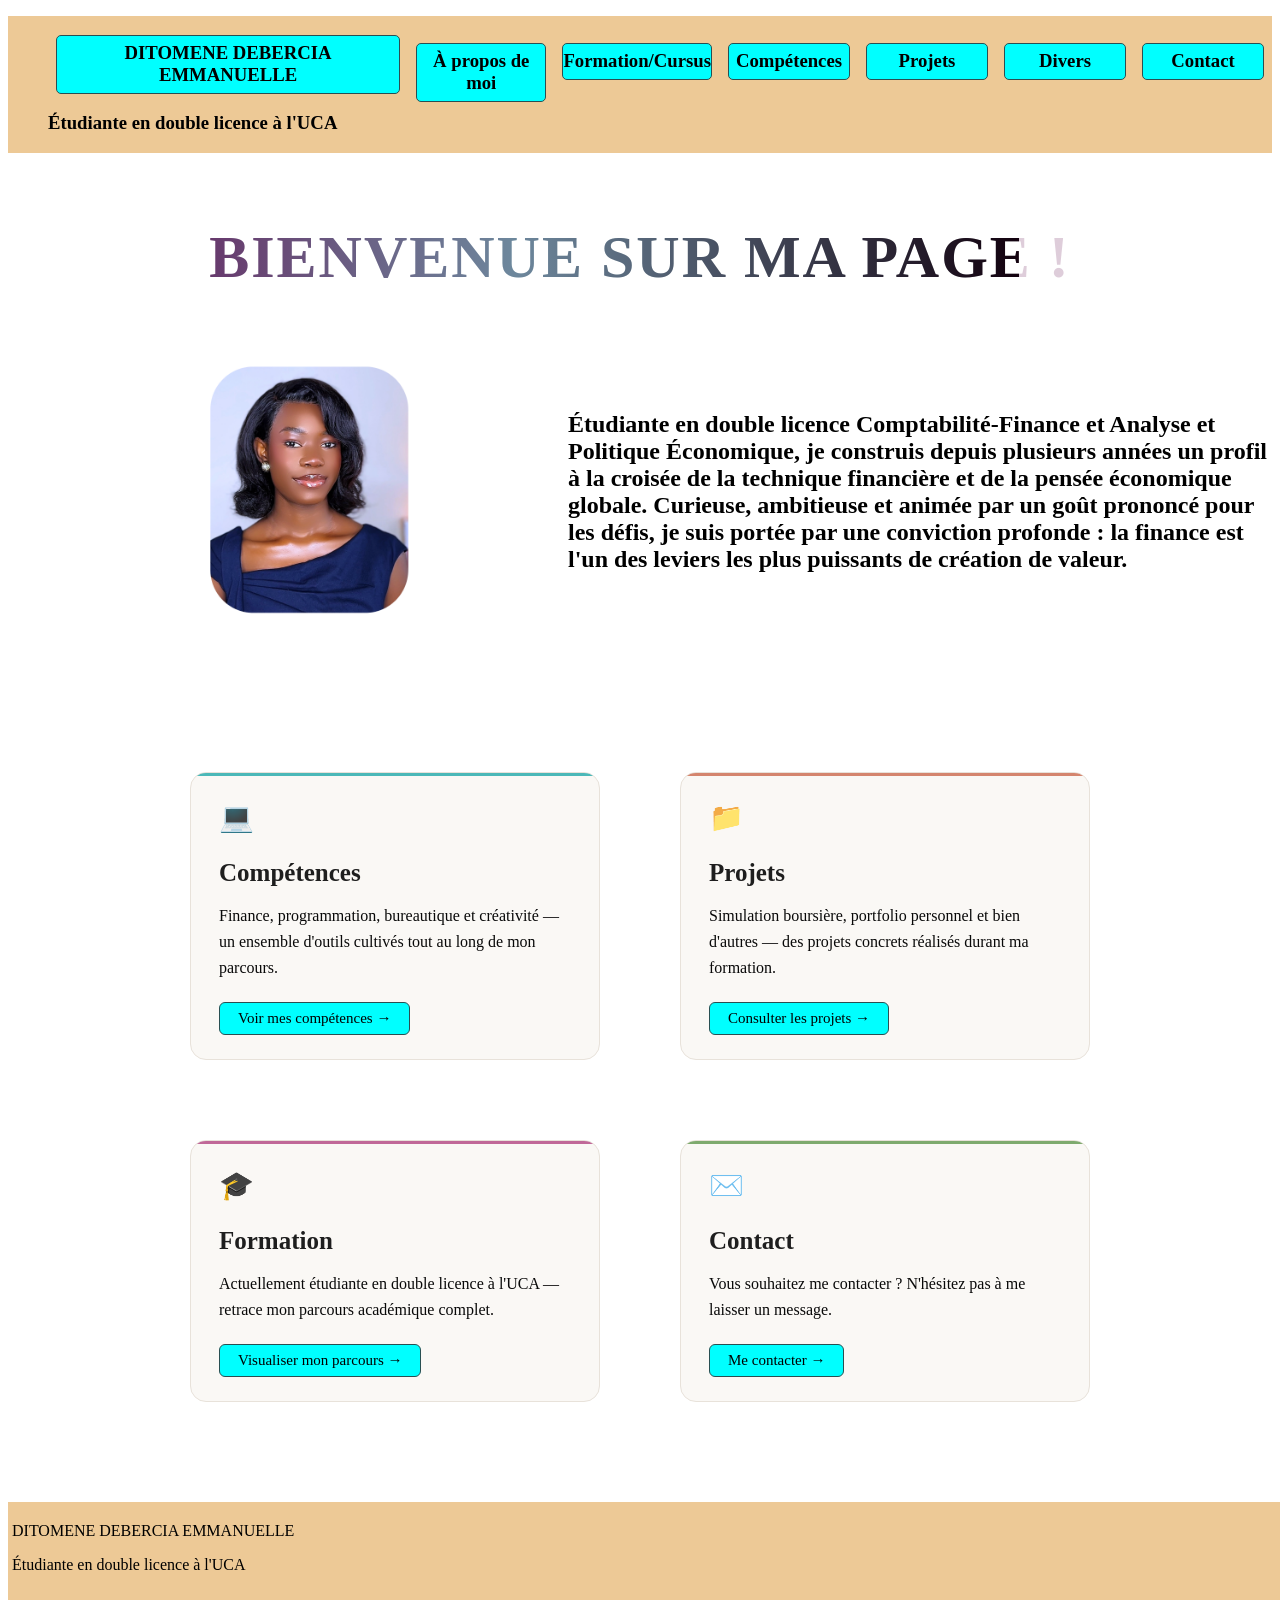
<file: index.html>
<!DOCTYPE html>
<html lang=""fr>
    <head>
        <meta charset="utf-8">
        <meta name="author" content="Emmanuelle">
        <title>DITOMENE DEBERCIA EMMANUELLE</title>
        <meta name="Desription" content="Ma page html">
        <link rel="stylesheet" href="Style1.css">
    </head>

    <body>

        <header>
        <ul class="menu">
            <ul><h3><a href="Ma-page.html">DITOMENE DEBERCIA EMMANUELLE</a></h3>
            
            <h3>Étudiante en double licence à l'UCA</h3>
            </ul>
            <h3><a href="A-propos-de-moi.html">À propos de moi</a></h3>
            <h3><a href="Formation-Cursus.html">Formation/Cursus</a></h3>
            <h3><a href="Competences.html">Compétences</a></h3>
            <h3><a href="Projets.html">Projets</a></h3>
            <h3><a href="Divers.html">Divers</a></h3>
            <h3><a href="Contacts.html">Contact</a></h3>
        </ul>
        <h1>Bienvenue sur ma page ! </h1>
        </header>
<main>

   <main>
        
     <section class="intro">
        <div class="text">
      <h2>Étudiante en double licence Comptabilité-Finance et Analyse et Politique Économique, je construis depuis plusieurs années un profil à la croisée de la technique financière et de la pensée économique globale. Curieuse, ambitieuse et animée par un goût prononcé pour les défis, je suis portée par une conviction profonde : la finance est l'un des leviers les plus puissants de création de valeur. </h2>
    </div>
    <div class="photo">
      <img src="photo-ind.png" alt="Photo">
    </div>
    </section>
    <section>

  <!-- SECTIONS CARTES -->
  <div class="sections-wrapper">
    <div class="sections-grid">

      <!-- Compétences -->
      <div class="section-card card-competences">
        <div class="section-card-icon">💻</div>
        <p class="section-card-title">Compétences</p>
        <p class="section-card-desc">Finance, programmation, bureautique et créativité — un ensemble d'outils cultivés tout au long de mon parcours.</p>
        <a href="Competences.html" class="section-card-link">Voir mes compétences →</a>
      </div>

      <!-- Projets -->
      <div class="section-card card-projets">
        <div class="section-card-icon">📁</div>
        <p class="section-card-title">Projets</p>
        <p class="section-card-desc">Simulation boursière, portfolio personnel et bien d'autres — des projets concrets réalisés durant ma formation.</p>
        <a href="Projets.html" class="section-card-link">Consulter les projets →</a>
      </div>

      <!-- Formation -->
      <div class="section-card card-formation">
        <div class="section-card-icon">🎓</div>
        <p class="section-card-title">Formation</p>
        <p class="section-card-desc">Actuellement étudiante en double licence à l'UCA — retrace mon parcours académique complet.</p>
        <a href="Formation-Cursus.html" class="section-card-link">Visualiser mon parcours →</a>
      </div>

      <!-- Contact -->
      <div class="section-card card-contact">
        <div class="section-card-icon">✉️</div>
        <p class="section-card-title">Contact</p>
        <p class="section-card-desc">Vous souhaitez me contacter ? N'hésitez pas à me laisser un message.</p>
        <a href="Contacts.html" class="section-card-link">Me contacter →</a>
      </div>

    </div>
  </div>

</main>
<footer>
    <nav class="bande_horizontale">
    <p>DITOMENE DEBERCIA EMMANUELLE</p>
    <P>Étudiante en double licence à l'UCA </P>
    </nav>
</footer>
    </body>
</html>
</file>
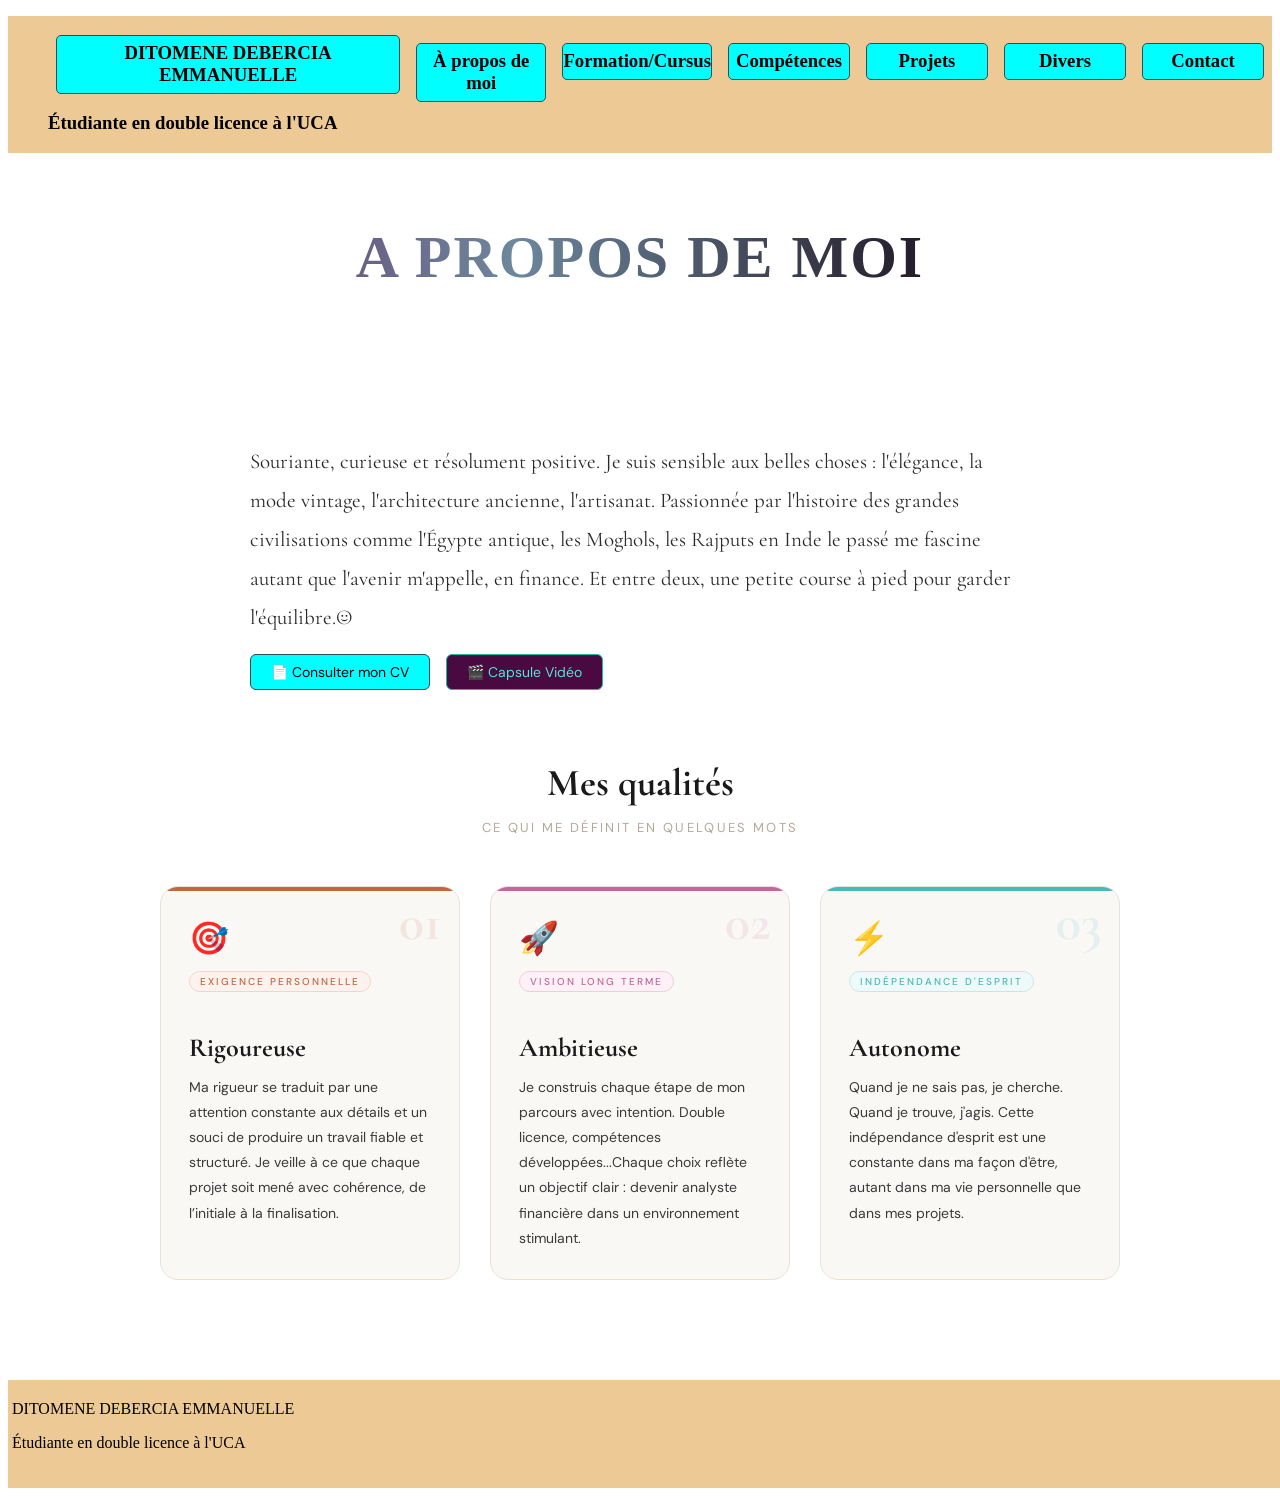
<file: A-propos-de-moi.html>
<!DOCTYPE html>
<html lang=""fr>
    <head>
        <meta charset="utf-8">
        <meta name="author" content="Emmanuelle">
        <title>DITOMENE DEBERCIA EMMANUELLE</title>
        <meta name="Desription" content="Ma page html">
        <link rel="preconnect" href="https://fonts.googleapis.com">
  <link rel="preconnect" href="https://fonts.gstatic.com" crossorigin>
  <link href="https://fonts.googleapis.com/css2?family=Cormorant+Garamond:ital,wght@0,400;0,600;0,700;1,400&family=DM+Sans:wght@300;400;500&display=swap" rel="stylesheet">

        <link rel="stylesheet" href="Style1.css">
    </head>
    <body>
        <header>
            <ul class="menu">
                <ul>
                <h3><a href="Ma-page.html">DITOMENE DEBERCIA EMMANUELLE</a></h3>
                <h3>Étudiante en double licence à l'UCA</h3>
                </ul>
                <h3><a href="A-propos-de-moi.html">À propos de moi</a></h3>
                <h3><a href="Formation-Cursus.html">Formation/Cursus</a></h3>
                <h3><a href="Competences.html">Compétences</a></h3>
                <h3><a href="Projets.html">Projets</a></h3>
                <h3><a href="Divers.html">Divers</a></h3>
                <h3><a href="Contacts.html">Contact</a></h3>
            </ul>
            <h1>A propos de moi </h1>
        </header>
        <!-- MAIN -->
  <main>

    <div class="apropos-intro">
      

      <p class="bio">
        Souriante, curieuse et résolument positive. Je suis sensible aux belles choses : l'élégance, la mode vintage, l'architecture ancienne, l'artisanat. Passionnée par l'histoire des grandes civilisations comme l'Égypte antique, les Moghols, les Rajputs en Inde le passé me fascine autant que l'avenir m'appelle, en finance. Et entre deux, une petite course à pied pour garder l'équilibre.☺️
      </p>

      <div class="apropos-links">
        <a href="CV_DITOMENE_1.pdf" class="btn-cv">📄 Consulter mon CV</a>
        <a href="Video.html" class="btn-video">🎬 Capsule Vidéo</a>
      </div>
    </div>

    <!-- TITRE SECTION QUALITÉS -->
    <div class="section-sep">
      <h2>Mes qualités</h2>
      <p class="sous-titre">Ce qui me définit en quelques mots</p>
    </div>

    <!-- GRILLE QUALITÉS -->
    <div class="qualites-wrapper">
      <div class="qualites-grid">

        <!-- RIGUEUR -->
        <div class="qualite-card card-rigueur">
          <span class="qualite-num">01</span>
          <span class="qualite-icon">🎯</span>
          <span class="qualite-badge">Exigence personnelle</span>
          <h3 class="qualite-title">Rigoureuse</h3>
          <p class="qualite-desc">
            Ma rigueur se traduit par une attention constante aux détails et un souci de produire un travail fiable et structuré. Je veille à ce que chaque projet soit mené avec cohérence, de l’initiale à la finalisation.
          </p>
        </div>

        <!-- AMBITION -->
        <div class="qualite-card card-ambition">
          <span class="qualite-num">02</span>
          <span class="qualite-icon">🚀</span>
          <span class="qualite-badge">Vision long terme</span>
          <h3 class="qualite-title">Ambitieuse</h3>
          <p class="qualite-desc">
            Je construis chaque étape de mon parcours avec intention. Double licence, 
             compétences développées...Chaque choix 
            reflète un objectif clair&nbsp;: devenir analyste financière dans un environnement stimulant.
          </p>
        </div>

        <!-- AUTONOMIE -->
        <div class="qualite-card card-autonomie">
          <span class="qualite-num">03</span>
          <span class="qualite-icon">⚡</span>
          <span class="qualite-badge">Indépendance d'esprit</span>
          <h3 class="qualite-title">Autonome</h3>
          <p class="qualite-desc">
            Quand je ne sais pas, je cherche. Quand je trouve, j'agis. Cette indépendance d'esprit est une constante dans ma façon 
            d'être, autant dans ma vie personnelle que dans mes projets.
          </p>
        </div>

      </div>
    </div>

  </main>
        <footer>
            <nav class="bande_horizontale">
                <p>DITOMENE DEBERCIA EMMANUELLE</p>
                <P>Étudiante en double licence à l'UCA</P>
                </nav>
        </footer>
        <!-- Animation scroll -->
  <script>
    const cards = document.querySelectorAll('.qualite-card');
    const observer = new IntersectionObserver((entries) => {
      entries.forEach((entry, i) => {
        if (entry.isIntersecting) {
          setTimeout(() => entry.target.classList.add('visible'), i * 150);
          observer.unobserve(entry.target);
        }
      });
    }, { threshold: 0.1 });
    cards.forEach(card => observer.observe(card));
  </script>

    </body>
</html>
</file>
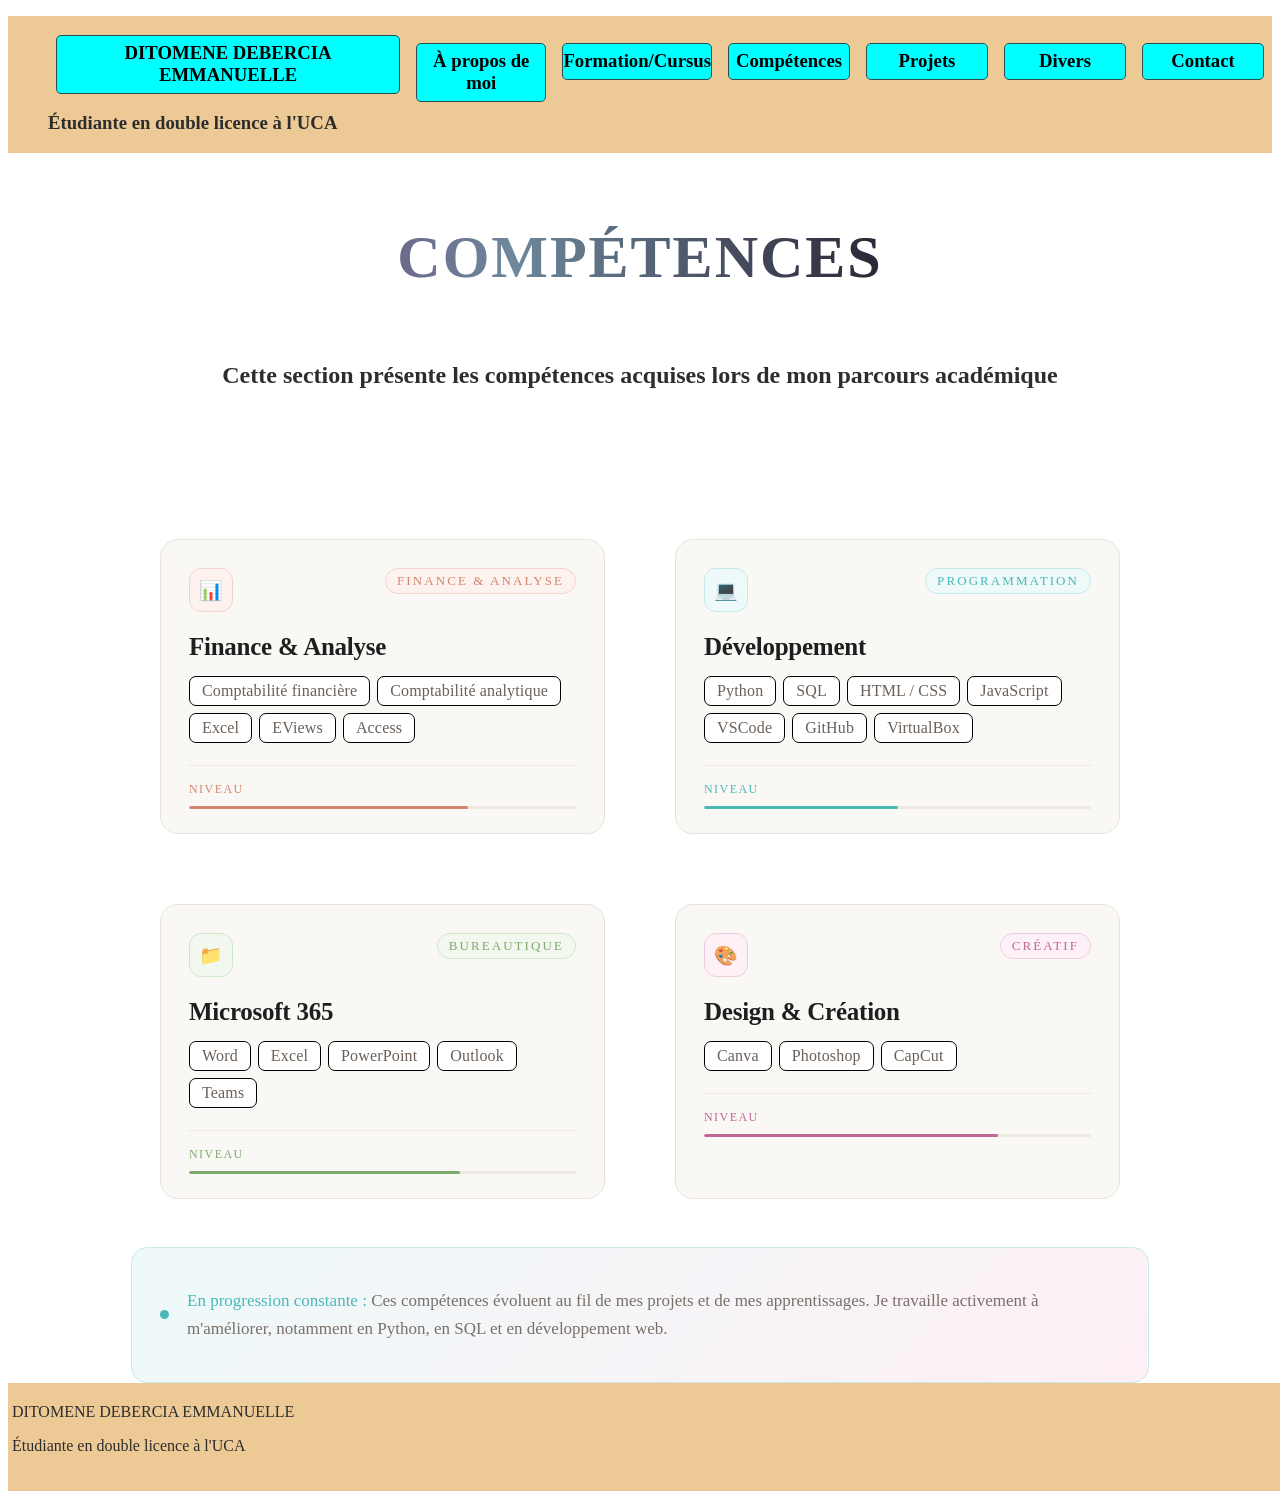
<file: Competences.html>
<!DOCTYPE html>
<html lang=""fr>
    <head>
        <meta charset="utf-8">
        <meta name="author" content="Emmanuelle">
        <title>DITOMENE DEBERCIA EMMANUELLE</title>
        <meta name="Desription" content="Ma page html">
        <link rel="stylesheet" href="Style.css">
    </head>
    <body>
        <header>
            <ul class="menu">
                <ul>
                <h3><a href="Ma-page.html">DITOMENE DEBERCIA EMMANUELLE</a></h3>
                <h3>Étudiante en double licence à l'UCA</h3>
                </ul>
                <h3><a href="A-propos-de-moi.html">À propos de moi</a></h3>
                <h3><a href="Formation-Cursus.html">Formation/Cursus</a></h3>
                <h3><a href="Competences.html">Compétences</a></h3>
                <h3><a href="Projets.html">Projets</a></h3>
                <h3><a href="Divers.html">Divers</a></h3>
                <h3><a href="Contacts.html">Contact</a></h3>
            </ul>
            <h1>Compétences</h1>
        </header>
            <main class="skills">
                <h2 class="skills title"><h2 style="text-align: center; margin-bottom:150px; ">Cette section présente les compétences acquises lors de mon parcours académique</h2></h2> 

            <!-- Skill 1 -->
            <div class="skills-grid">

  <!-- Finance & Analyse -->
  <div class="skill-card card-finance">
    <div class="card-top">
      <div class="card-icon">📊</div>
      <span class="card-category">Finance & Analyse</span>
    </div>
    <h2 class="card-title">Finance & Analyse</h2>
    <div class="tools-list">
      <span class="tool-tag">Comptabilité financière</span>
      <span class="tool-tag">Comptabilité analytique</span>
      <span class="tool-tag">Excel</span>
      <span class="tool-tag">EViews</span>
      <span class="tool-tag">Access</span>
    </div>
    <div class="progress-section">
      <div class="progress-label">
        <span>Niveau</span>
        
      </div>
      <div class="progress-bar-bg">
        <div class="progress-bar-fill" data-width="72"></div>
      </div>
    </div>
  </div>

  <!-- Programmation -->
  <div class="skill-card card-code">
    <div class="card-top">
      <div class="card-icon">💻</div>
      <span class="card-category">Programmation</span>
    </div>
    <h2 class="card-title">Développement</h2>
    <div class="tools-list">
      <span class="tool-tag">Python</span>
      <span class="tool-tag">SQL</span>
      <span class="tool-tag">HTML / CSS</span>
      <span class="tool-tag">JavaScript</span>
      <span class="tool-tag">VSCode</span>
      <span class="tool-tag">GitHub</span>
      <span class="tool-tag">VirtualBox</span>
    </div>
    <div class="progress-section">
      <div class="progress-label">
        <span>Niveau</span>
        
      </div>
      <div class="progress-bar-bg">
        <div class="progress-bar-fill" data-width="50"></div>
      </div>
    </div>
  </div>

  <!-- Bureautique -->
  <div class="skill-card card-office">
    <div class="card-top">
      <div class="card-icon">📁</div>
      <span class="card-category">Bureautique</span>
    </div>
    <h2 class="card-title">Microsoft 365</h2>
    <div class="tools-list">
      <span class="tool-tag">Word</span>
      <span class="tool-tag">Excel</span>
      <span class="tool-tag">PowerPoint</span>
      <span class="tool-tag">Outlook</span>
      <span class="tool-tag">Teams</span>
    </div>
    <div class="progress-section">
      <div class="progress-label">
        <span>Niveau</span>
       
      </div>
      <div class="progress-bar-bg">
        <div class="progress-bar-fill" data-width="70"></div>
      </div>
    </div>
  </div>

  <!-- Créatif -->
  <div class="skill-card card-creative">
    <div class="card-top">
      <div class="card-icon">🎨</div>
      <span class="card-category">Créatif</span>
    </div>
    <h2 class="card-title">Design & Création</h2>
    <div class="tools-list">
      <span class="tool-tag">Canva</span>
      <span class="tool-tag">Photoshop</span>
      <span class="tool-tag">CapCut</span>
    </div>
    <div class="progress-section">
      <div class="progress-label">
        <span>Niveau</span>
       
      </div>
      <div class="progress-bar-bg">
        <div class="progress-bar-fill" data-width="76"></div>
      </div>
    </div>
  </div>

</div>

<!-- Learning banner -->
<div class="learning-banner">
  <div class="banner-dot"></div>
  <p class="banner-text">
    <strong>En progression constante : </strong> Ces compétences évoluent au fil de mes projets et de mes apprentissages. Je travaille activement à m'améliorer, notamment en Python, en SQL et en développement web.
  </p>
</div>

<script>
  const fills = document.querySelectorAll('.progress-bar-fill');
  const observer = new IntersectionObserver((entries) => {
    entries.forEach(entry => {
      if (entry.isIntersecting) {
        const el = entry.target;
        el.style.width = el.dataset.width + '%';
        observer.unobserve(el);
      }
    });
  }, { threshold: 0.2 });
  fills.forEach(f => observer.observe(f));
</script>


            
    
            </main>


        <footer>
            <nav class="bande_horizontale">
                <p>DITOMENE DEBERCIA EMMANUELLE</p>
                <p>Étudiante en double licence à l'UCA</p>
                </nav>
        </footer>
    </body>
</html>
</file>
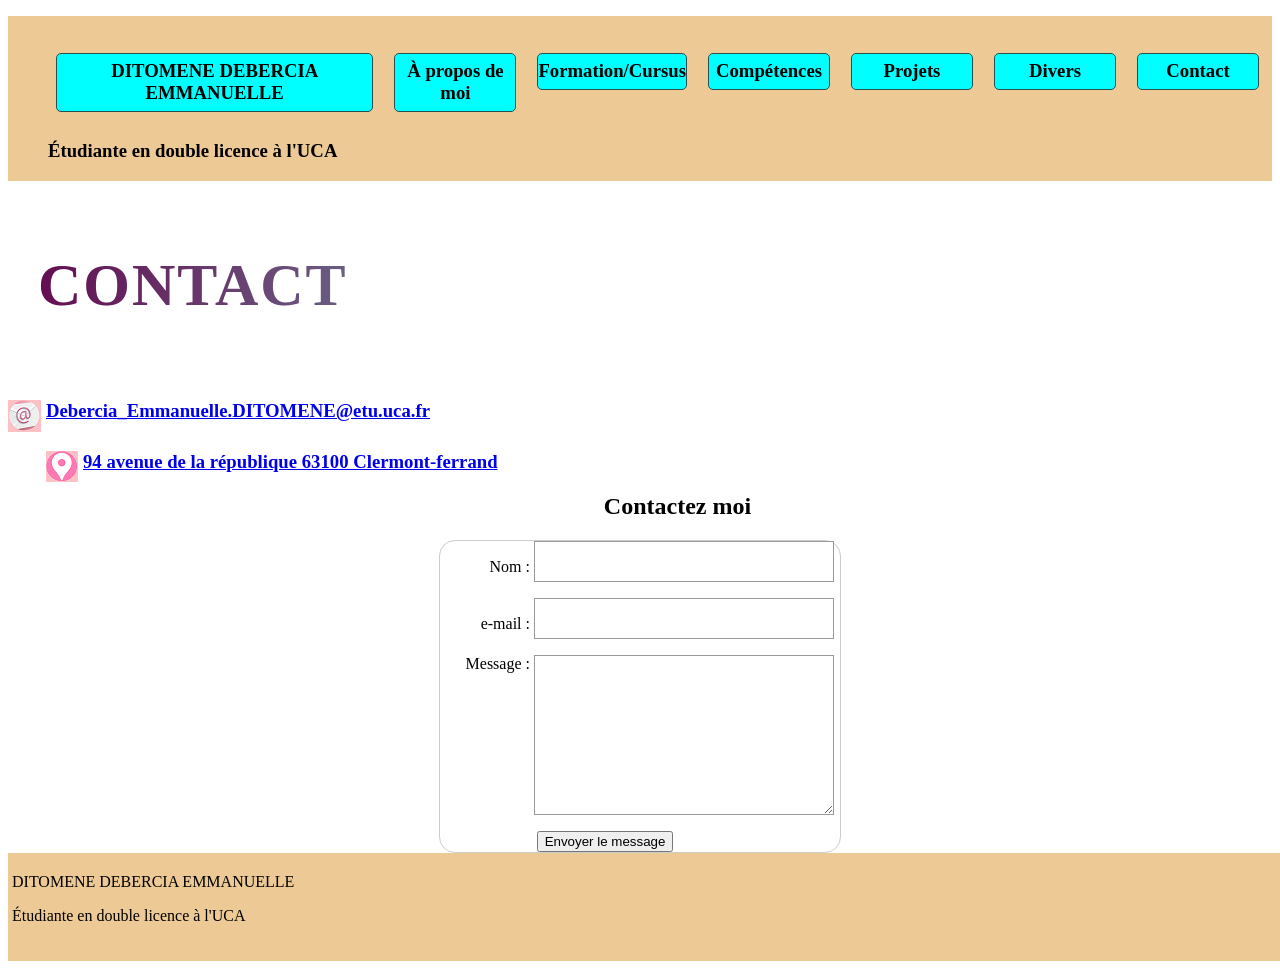
<file: Contacts.html>
<!DOCTYPE html>
<html lang=""fr>
    <head>
        <meta charset="utf-8">
        <meta name="author" content="Emmanuelle">
        <title>DITOMENE DEBERCIA EMMANUELLE</title>
        <meta name="Desription" content="Ma page html">
        <link rel="stylesheet" href="Style2.css">
    </head>
    <body>
        <header>
            <ul class="menu">
                <ul>
                <h3><a href="Ma-page.html">DITOMENE DEBERCIA EMMANUELLE</a></h3>
                <h3>Étudiante en double licence à l'UCA</h3>
                </ul>
                <h3><a href="A-propos-de-moi.html">À propos de moi</a></h3>
                <h3><a href="Formation-Cursus.html">Formation/Cursus</a></h3>
                <h3><a href="Competences.html">Compétences</a></h3>
                <h3><a href="Projets.html">Projets</a></h3>
                <h3><a href="Divers.html">Divers</a></h3>
                <h3><a href="Contacts.html">Contact</a></h3>
            </ul>
            <h1>Contact</h1>
        </header>
            <main>
                <p class="flotte"><img src="1.png" alt=""><h3><a href="mailto:Debercia_Emmanuelle.DITOMENE@etu.uca.fr">Debercia_Emmanuelle.DITOMENE@etu.uca.fr</a></h3></p>
                <p class="flotte"><img src="2.png" alt=""><h3><a href="https://www.google.com/maps/place/94+Av.+de+la+République,+63100+Clermont-Ferrand/@45.7873705,3.1035787,16z/data=!3m1!4b1!4m6!3m5!1s0x47f71eaacc9ee27b:0x283040933a86851f!8m2!3d45.7873705!4d3.1061536!16s%2Fg%2F11c0rpbq1r?entry=ttu&g_ep=EgoyMDI2MDMxMS4wIKXMDSoASAFQAw%3D%3D">94 avenue de la république 63100 Clermont-ferrand</a></h3></p>
                <h2>Contactez moi</h2><form action="/ma-page-de-traitement" method="post">
                    <nav>
                        <label for="name">Nom :</label>
                        <input type="text" id="name" name="user_name">
                    </nav>
                    <nav>
                        <label for="mail">e-mail&nbsp;:</label>
                        <input type="email" id="mail" name="user_mail">
                    </nav>
                    <nav>
                        <label for="msg">Message :</label>
                        <textarea id="msg" name="user_message"></textarea>
                    </nav>
                    <nav class="button">
                        <button type="submit">Envoyer le message</a></button>
                    </nav>
                </form>
            </main>
        <footer>
            <nav class="bande_horizontale">
                <p>DITOMENE DEBERCIA EMMANUELLE</p>
                <P>Étudiante en double licence à l'UCA</P>
                </nav>
        </footer>
    </body>
</html>
</file>
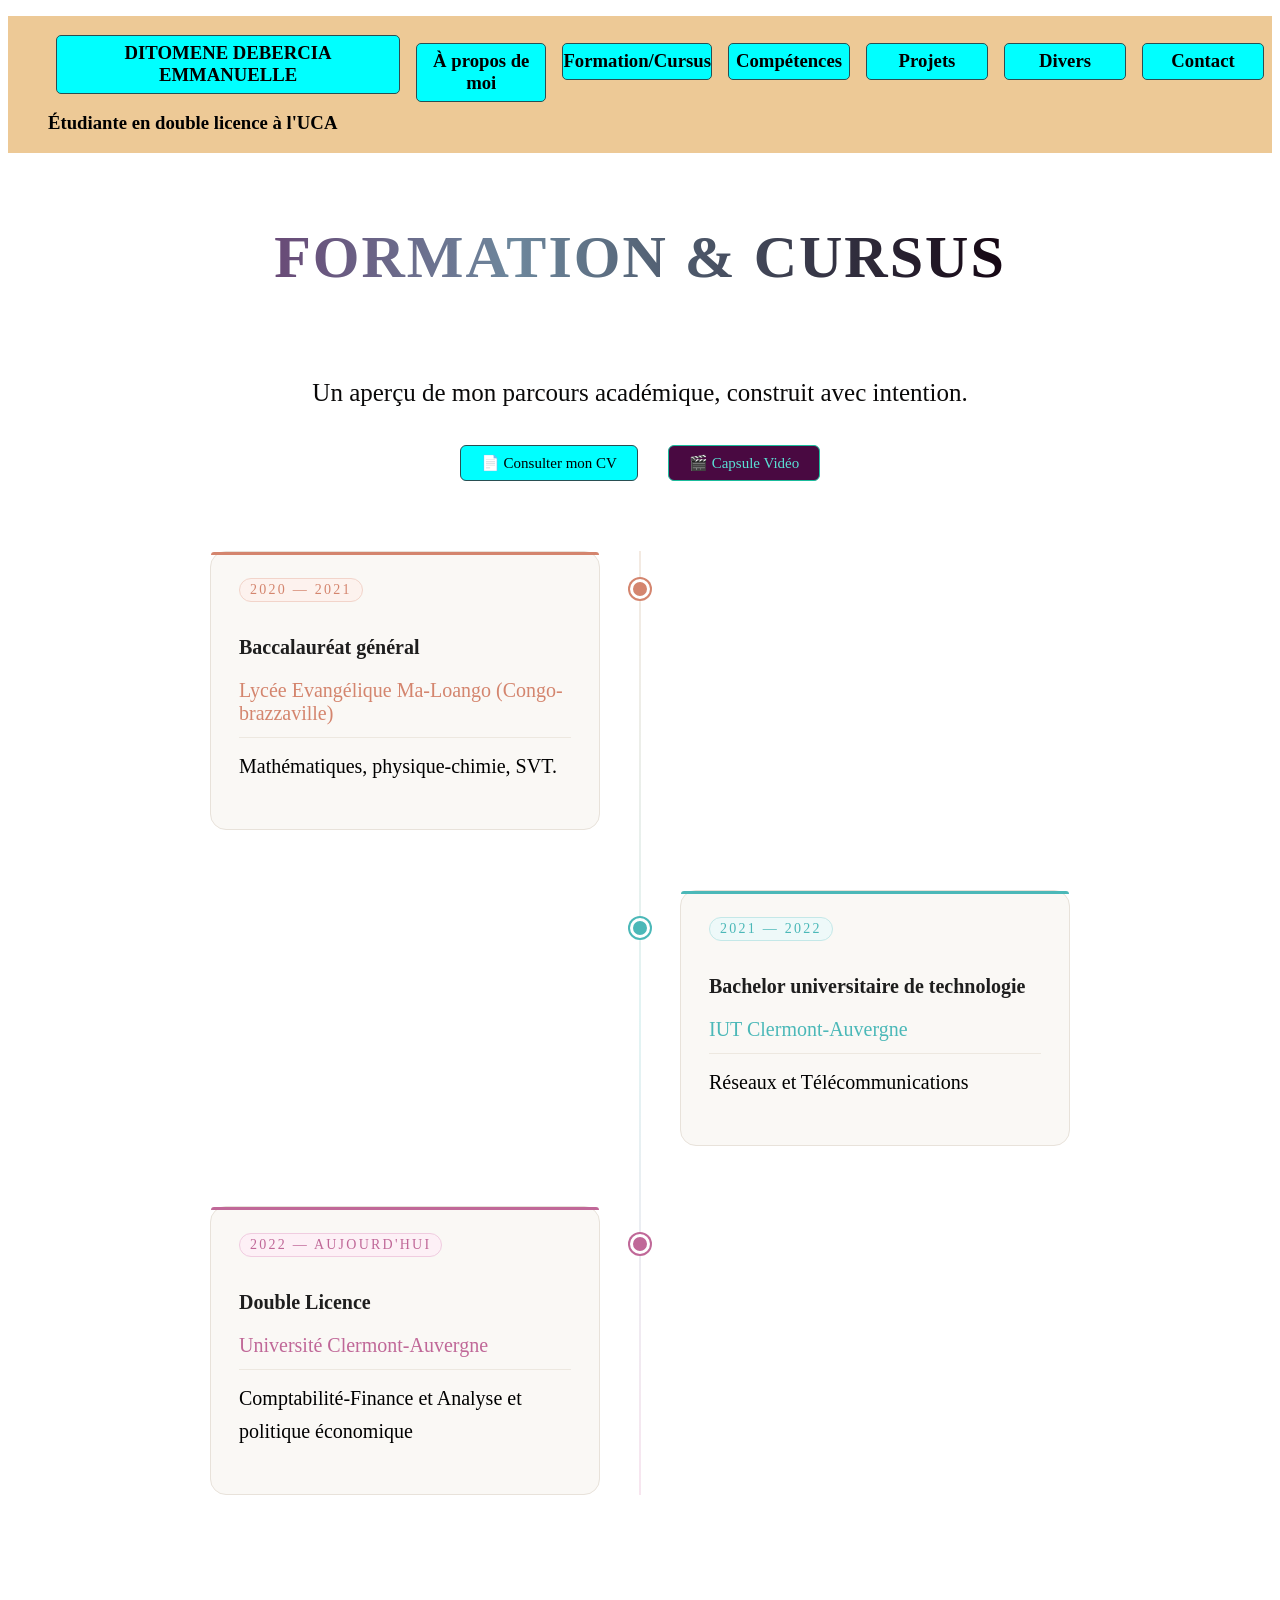
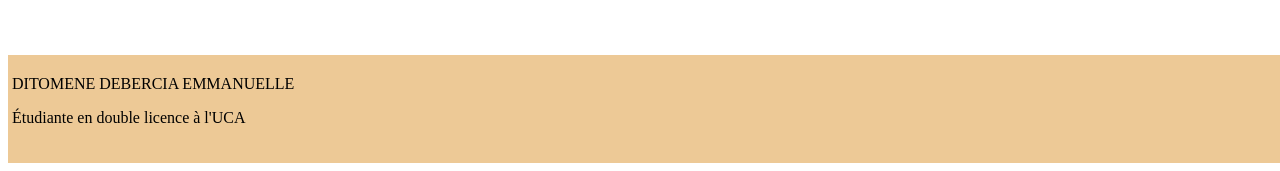
<file: Formation-Cursus.html>
<!DOCTYPE html>
<html lang=""fr>
    <head>
        <meta charset="utf-8">
        <meta name="author" content="Emmanuelle">
        <title>DITOMENE DEBERCIA EMMANUELLE</title>
        <meta name="Desription" content="Ma page html">
        <link rel="stylesheet" href="Style1.css">
    </head>
    <body>
        <header>
            <ul class="menu">
                <ul>
                <h3><a href="Ma-page.html">DITOMENE DEBERCIA EMMANUELLE</a></h3>
                <h3>Étudiante en double licence à l'UCA</h3>
                </ul>
                <h3><a href="A-propos-de-moi.html">À propos de moi</a></h3>
                <h3><a href="Formation-Cursus.html">Formation/Cursus</a></h3>
                <h3><a href="Competences.html">Compétences</a></h3>
                <h3><a href="Projets.html">Projets</a></h3>
                <h3><a href="Divers.html">Divers</a></h3>
                <h3><a href="Contacts.html">Contact</a></h3>
            </ul>
            
    <!-- TITRE ANIMÉ -->
    <h1>Formation & Cursus</h1>
        </header>

    <!-- CONTENU -->
    <div class="formation-wrapper">

        <div class="formation-intro">
        
        <p style="margin-top: -50px;"> Un aperçu de mon parcours académique, construit avec intention.</p>
        <div class="formation-links">
            <a href="CV_DITOMENE_1.pdf" class="btn-cv">📄 Consulter mon CV</a>
            <a href="Video.html" class="btn-video">🎬 Capsule Vidéo</a>
        </div>
        </div>

        <div class="timeline">

        <!-- Formation 1 -->
        <div class="timeline-item item-1">
            <div class="timeline-dot"></div>
            <div class="timeline-card">
            <span class="card-year">2020 — 2021</span>
            <p class="card-diplome">Baccalauréat général</p>
            <p class="card-ecole">Lycée Evangélique Ma-Loango (Congo-brazzaville)</p>
            <p class="card-desc">Mathématiques, physique-chimie, SVT.</p>
            </div>
        </div>

        <!-- Formation 2 -->
        <div class="timeline-item item-2">
            <div class="timeline-dot"></div>
            <div class="timeline-card">
            <span class="card-year">2021 — 2022</span>
            <p class="card-diplome">Bachelor universitaire de technologie</p>
            <p class="card-ecole">IUT Clermont-Auvergne</p>
            <p class="card-desc">Réseaux et Télécommunications</p>
            </div>
        </div>

        <!-- Formation 3 -->
        <div class="timeline-item item-3">
            <div class="timeline-dot"></div>
            <div class="timeline-card">
            <span class="card-year">2022 — Aujourd'hui</span>
            <p class="card-diplome">Double Licence</p>
            <p class="card-ecole">Université Clermont-Auvergne</p>
            <p class="card-desc">Comptabilité-Finance et  Analyse et politique économique </p>
            </div>
        </div>

        </div>
    </div>

    <!-- FOOTER -->
    <footer>
        <nav class="bande_horizontale">
        <p>DITOMENE DEBERCIA EMMANUELLE</p>
        <p>Étudiante en double licence à l'UCA</p>
        </nav>
    </footer>

    <script>
        const items = document.querySelectorAll('.timeline-item');
        const observer = new IntersectionObserver((entries) => {
        entries.forEach((entry, i) => {
            if (entry.isIntersecting) {
            setTimeout(() => {
                entry.target.classList.add('visible');
            }, i * 150);
            observer.unobserve(entry.target);
            }
        });
        }, { threshold: 0.15 });
        items.forEach(item => observer.observe(item));
    </script>

    </body>
</html>
</file>
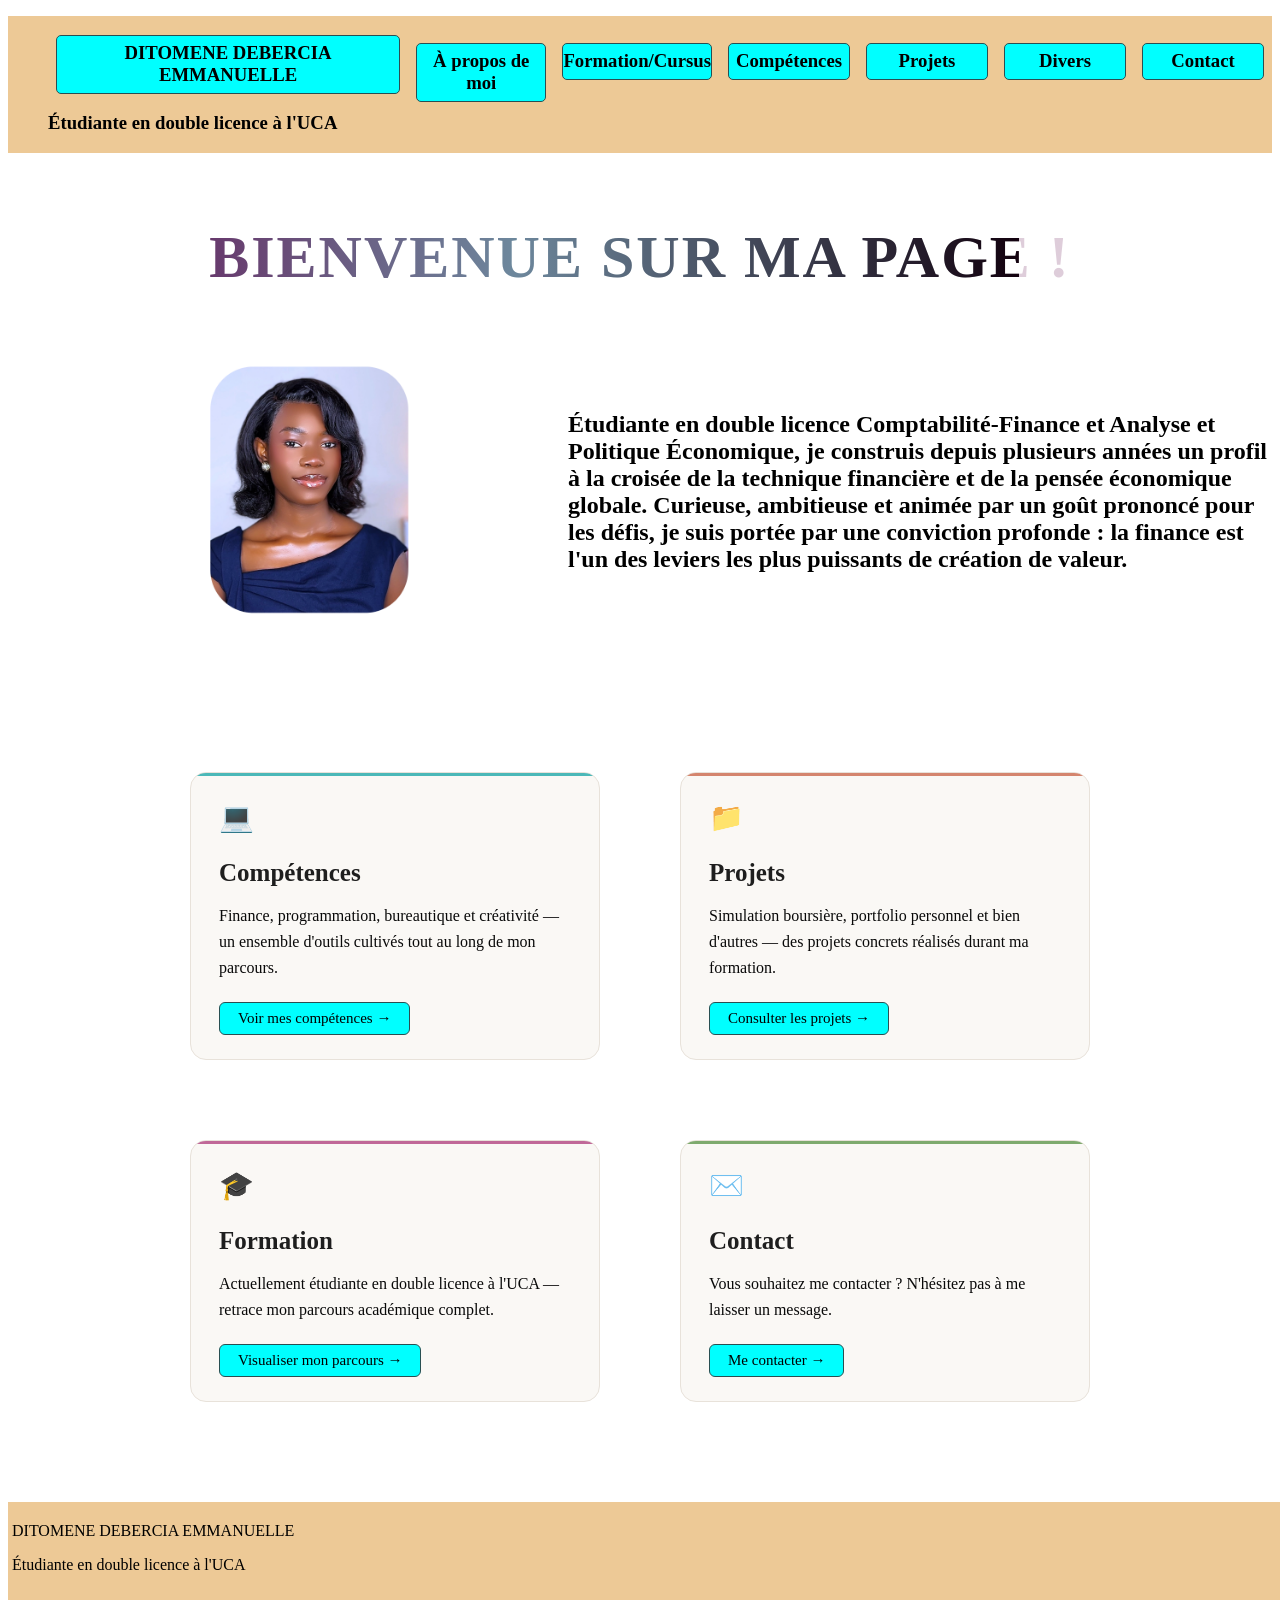
<file: Ma-page.html>
<!DOCTYPE html>
<html lang=""fr>
    <head>
        <meta charset="utf-8">
        <meta name="author" content="Emmanuelle">
        <title>DITOMENE DEBERCIA EMMANUELLE</title>
        <meta name="Desription" content="index.html">
        <link rel="stylesheet" href="Style1.css">
    </head>
    <body>
        <header>
        <ul class="menu">
            <ul><h3><a href="index.html">DITOMENE DEBERCIA EMMANUELLE</a></h3>
            
            <h3>Étudiante en double licence à l'UCA</h3>
            </ul>
            <h3><a href="A-propos-de-moi.html">À propos de moi</a></h3>
            <h3><a href="Formation-Cursus.html">Formation/Cursus</a></h3>
            <h3><a href="Competences.html">Compétences</a></h3>
            <h3><a href="Projets.html">Projets</a></h3>
            <h3><a href="Divers.html">Divers</a></h3>
            <h3><a href="Contacts.html">Contact</a></h3>
        </ul>
        <h1>Bienvenue sur ma page ! </h1>
        </header>
<main>
        
     <section class="intro">
        <div class="text">
      <h2>Étudiante en double licence Comptabilité-Finance et Analyse et Politique Économique, je construis depuis plusieurs années un profil à la croisée de la technique financière et de la pensée économique globale. Curieuse, ambitieuse et animée par un goût prononcé pour les défis, je suis portée par une conviction profonde : la finance est l'un des leviers les plus puissants de création de valeur. </h2>
    </div>
    <div class="photo">
      <img src="photo-ind.png" alt="Photo">
    </div>
    </section>
    <section>

  <!-- SECTIONS CARTES -->
  <div class="sections-wrapper">
    <div class="sections-grid">

      <!-- Compétences -->
      <div class="section-card card-competences">
        <div class="section-card-icon">💻</div>
        <p class="section-card-title">Compétences</p>
        <p class="section-card-desc">Finance, programmation, bureautique et créativité — un ensemble d'outils cultivés tout au long de mon parcours.</p>
        <a href="Competences.html" class="section-card-link">Voir mes compétences →</a>
      </div>

      <!-- Projets -->
      <div class="section-card card-projets">
        <div class="section-card-icon">📁</div>
        <p class="section-card-title">Projets</p>
        <p class="section-card-desc"> Simulation boursière, portfolio personnel et bien d'autres — des projets concrets réalisés durant ma formation.</p>
        <a href="Projets.html" class="section-card-link">Consulter les projets →</a>
      </div>

      <!-- Formation -->
      <div class="section-card card-formation">
        <div class="section-card-icon">🎓</div>
        <p class="section-card-title">Formation</p>
        <p class="section-card-desc">Actuellement étudiante en double licence à l'UCA — retrace mon parcours académique complet.</p>
        <a href="Formation-Cursus.html" class="section-card-link">Visualiser mon parcours →</a>
      </div>

      <!-- Contact -->
      <div class="section-card card-contact">
        <div class="section-card-icon">✉️</div>
        <p class="section-card-title">Contact</p>
        <p class="section-card-desc">Vous souhaitez me contacter ? N'hésitez pas à me laisser un message.</p>
        <a href="Contacts.html" class="section-card-link">Me contacter →</a>
      </div>

    </div>
  </div>

</main>
<footer>
    <nav class="bande_horizontale">
    <p>DITOMENE DEBERCIA EMMANUELLE</p>
    <P>Étudiante en double licence à l'UCA </P>
    </nav>
</footer>
    </body>
</html>
</file>
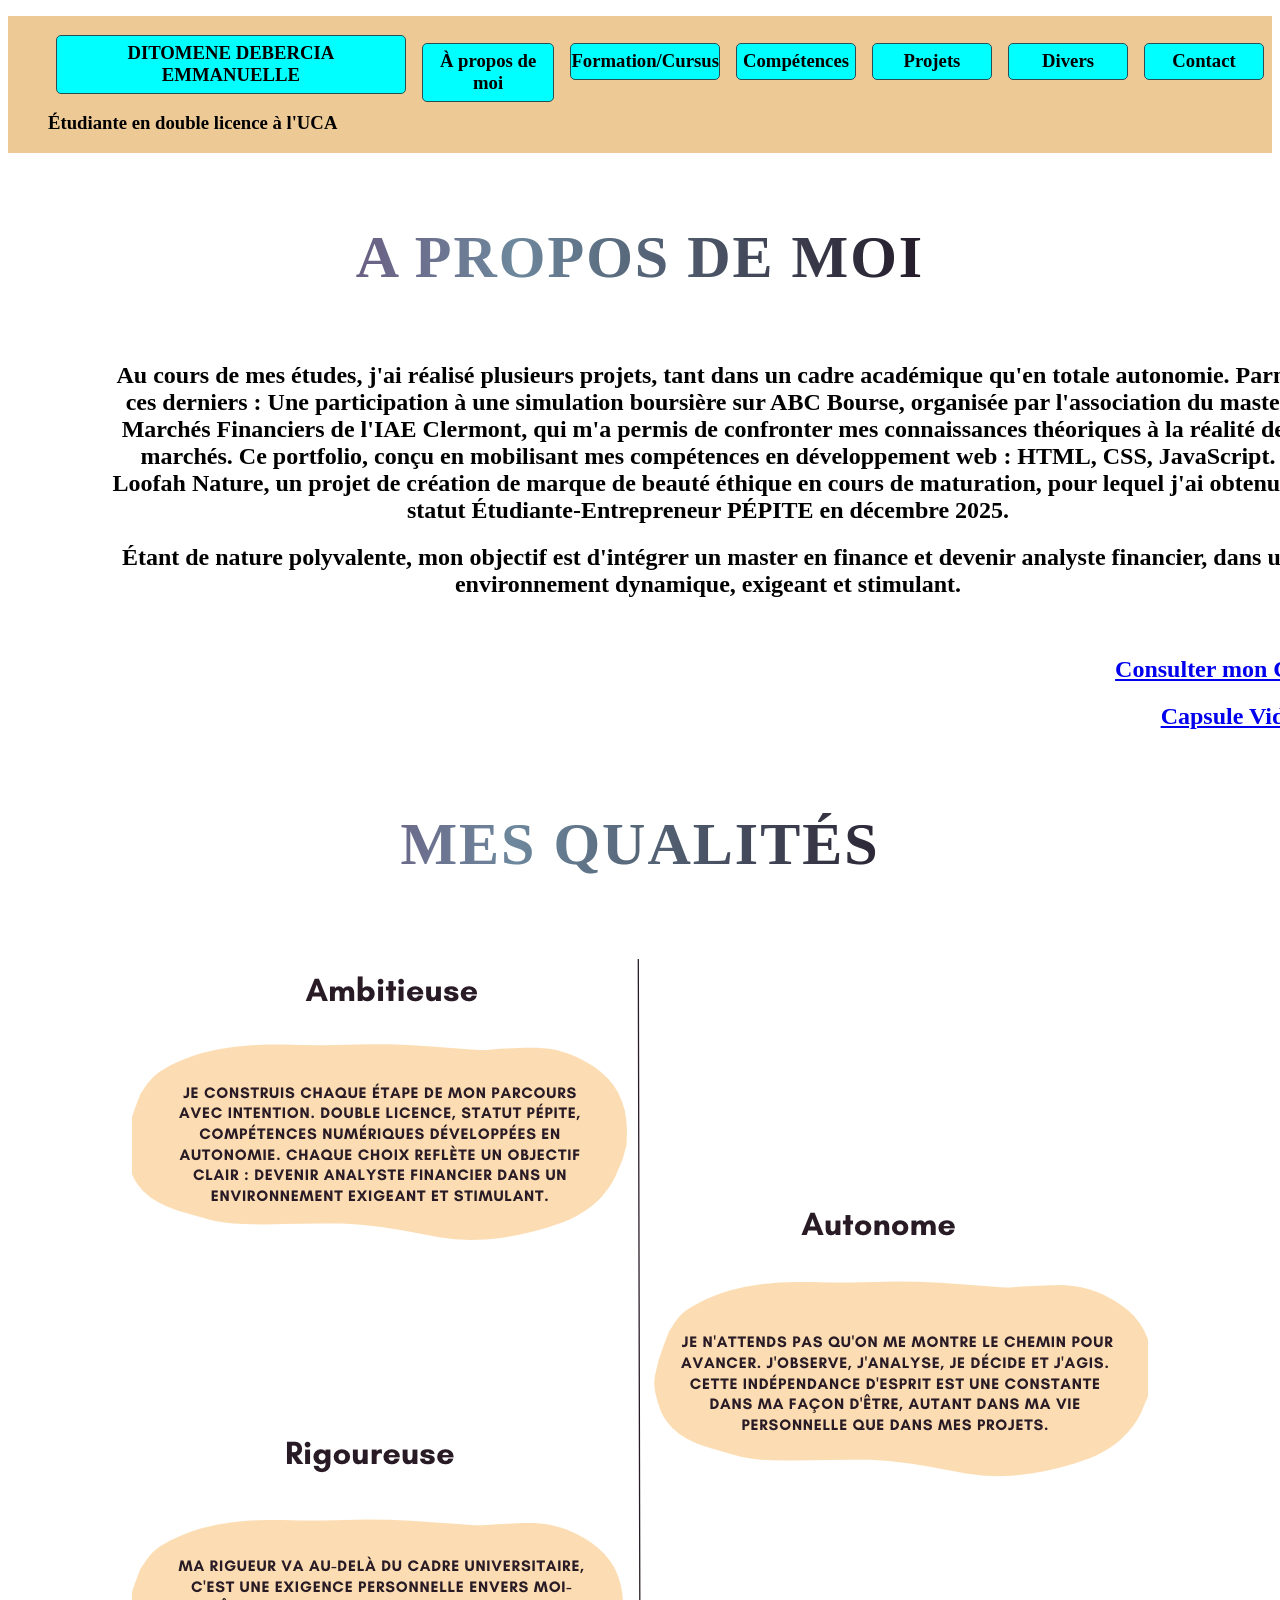
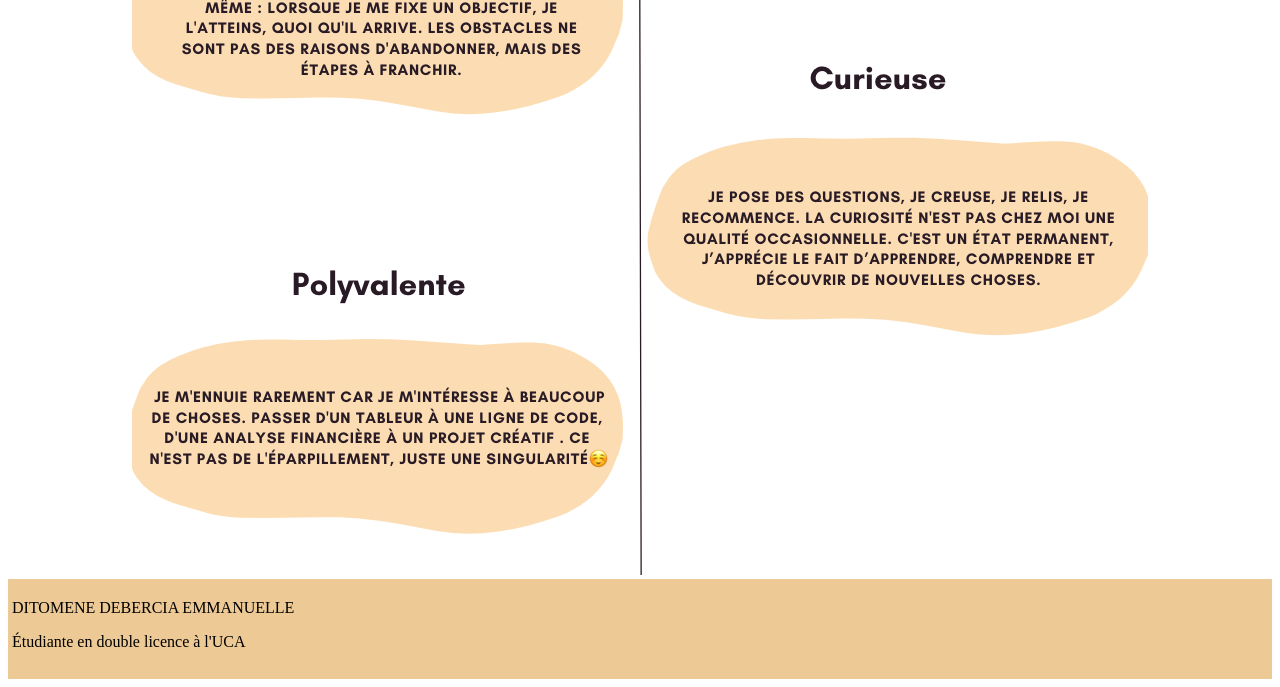
<file: mon site/A-propos-de-moi.html>
<!DOCTYPE html>
<html lang=""fr>
    <head>
        <meta charset="utf-8">
        <meta name="author" content="Emmanuelle">
        <title>DITOMENE DEBERCIA EMMANUELLE</title>
        <meta name="Desription" content="Ma page html">
        <link rel="stylesheet" href="Style1.css">
    </head>
    <body>
        <header>
            <ul class="menu">
                <ul>
                <h3><a href="Ma-page.html">DITOMENE DEBERCIA EMMANUELLE</a></h3>
                <h3>Étudiante en double licence à l'UCA</h3>
                </ul>
                <h3><a href="A-propos-de-moi.html">À propos de moi</a></h3>
                <h3><a href="Formation-Cursus.html">Formation/Cursus</a></h3>
                <h3><a href="Competences.html">Compétences</a></h3>
                <h3><a href="Projets.html">Projets</a></h3>
                <h3><a href="Divers.html">Divers</a></h3>
                <h3><a href="Contacts.html">Contact</a></h3>
            </ul>
            <h1>A propos de moi </h1>
        </header>
        <main>
                
            <section class="à propose de moi">
                <h2>Au cours de mes études, j'ai réalisé plusieurs projets, tant dans un cadre académique qu'en totale autonomie. Parmi ces derniers : Une participation à une simulation boursière sur ABC Bourse, organisée par l'association du master Marchés Financiers de l'IAE Clermont, qui m'a permis de confronter mes connaissances théoriques à la réalité des marchés. Ce portfolio, conçu en mobilisant mes compétences en développement web : HTML, CSS, JavaScript. Loofah Nature, un projet de création de marque de beauté éthique en cours de maturation, pour lequel j'ai obtenu le statut Étudiante-Entrepreneur PÉPITE en décembre 2025.
                </h2>
                <h2>Étant de nature polyvalente, mon objectif est d'intégrer un master en finance et devenir analyste financier, dans un environnement dynamique, exigeant et stimulant.</h2><br> 
    
            <h2 style="text-align: right;"><a href="CV_DITOMENE_1.pdf">Consulter mon CV</a></h2>
            <h2 style="text-align: right;"><a href="Video.html">Capsule Vidéo</a></h2>
                <h1>Mes qualités</h1>
                <nav style="text-align:center"><img src="qualites.png" alt=""></nav>
            
            </section>
        </main>
        <footer>
            <nav class="bande_horizontale">
                <p>DITOMENE DEBERCIA EMMANUELLE</p>
                <P>Étudiante en double licence à l'UCA</P>
                </nav>
        </footer>
    </body>
</html>
</file>
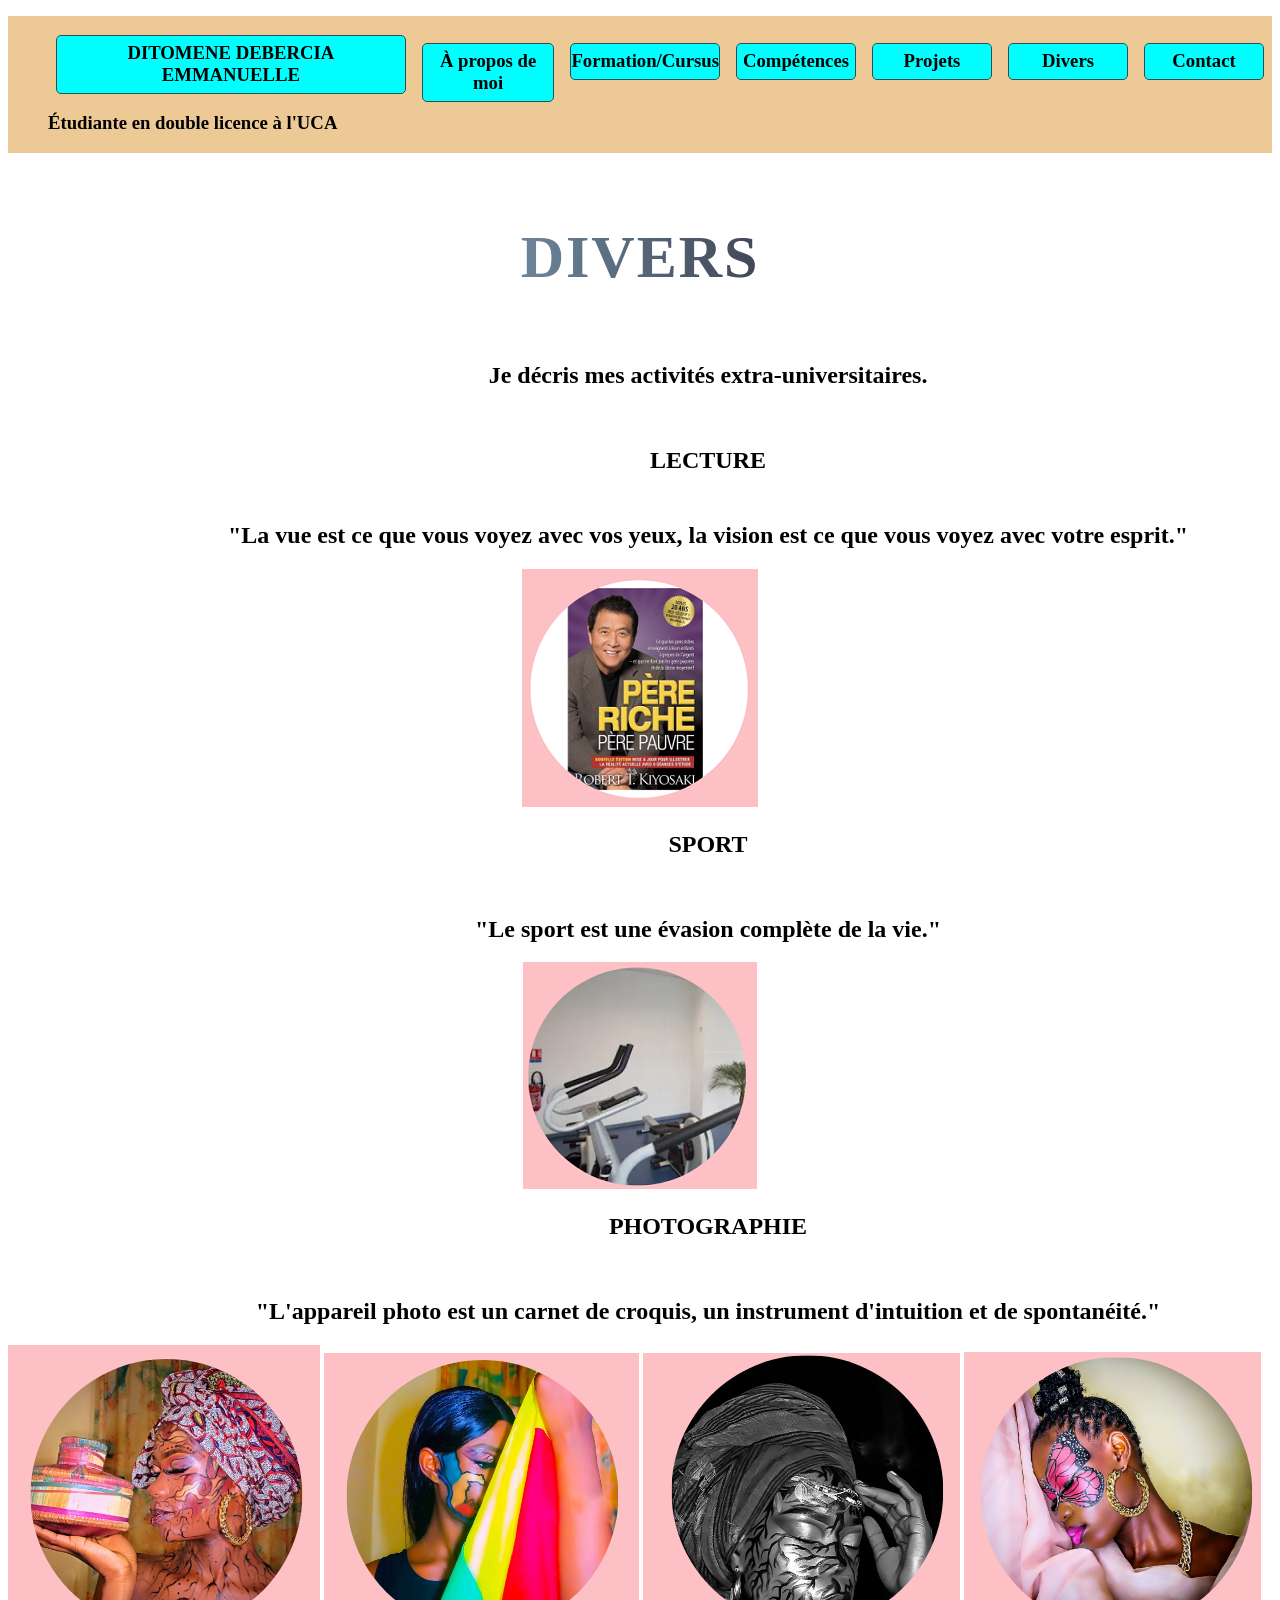
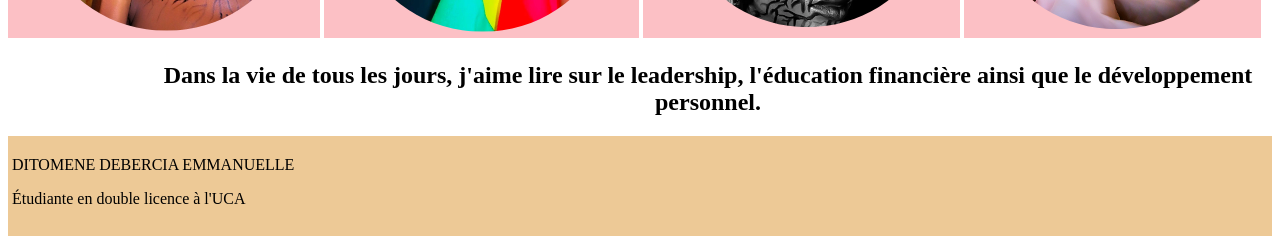
<file: mon site/Divers.html>
<!DOCTYPE html>
<html lang=""fr>
    <head>
        <meta charset="utf-8">
        <meta name="author" content="Emmanuelle">
        <title>DITOMENE DEBERCIA EMMANUELLE</title>
        <meta name="Desription" content="Ma page html">
        <link rel="stylesheet" href="Style1.css">
    </head>
    <body>
        <header>
        <ul class="menu">
            <ul>
            <h3><a href="Ma-page.html">DITOMENE DEBERCIA EMMANUELLE</a></h3>
            <h3>Étudiante en double licence à l'UCA</h3>
            </ul>
            <h3><a href="A-propos-de-moi.html">À propos de moi</a></h3>
            <h3><a href="Formation-Cursus.html">Formation/Cursus</a></h3>
            <h3><a href="Competences.html">Compétences</a></h3>
            <h3><a href="Projets.html">Projets</a></h3>
            <h3><a href="Divers.html">Divers</a></h3>
            <h3><a href="Contacts.html">Contact</a></h3>
        </ul>
        <h1>Divers</h1>
        </header>
<main>
    <h2>Je décris mes activités extra-universitaires.</h2><br>
    <nav style="text-align: center;">
        <h2>LECTURE</h2><br>
            <nav style="text-align:right;padding-right: -50px ;padding-top: -30px;margin-top: -10px;"><h2>"La vue est ce que vous voyez avec vos yeux, la vision est ce que vous voyez avec votre esprit."</h2></nav>
            <img src="pe.png" alt="">
            </nav>
            <h2>SPORT</h2><br>
            <h2>"Le sport est une évasion complète de la vie."</h2>
            <nav style="text-align: center;"><img src="sport.png" alt=""></nav>
        <h2>PHOTOGRAPHIE</h2><br>
        <h2>"L'appareil photo est un carnet de croquis, un instrument d'intuition et de spontanéité."</h2>
        <img src="im1.png" alt="">
        <img src="im2.png" alt="">
        <img src="im3.png" alt="">
        <img src="img4.png" alt="">
    </nav>
    <h2>Dans la vie de tous les jours, j'aime lire sur le leadership, l'éducation financière ainsi que le développement personnel. 
        </h2>
</main>
<footer>
    <nav class="bande_horizontale">
        <p>DITOMENE DEBERCIA EMMANUELLE</p>
        <P>Étudiante en double licence à l'UCA</P>
        </nav>
</footer>
    </body>
</html>
</file>
<file: Style1.css>
body{
    background-color:white;(78, 24, 57, 0.945)(0, 255, 255, 0.468); 
    font-family: serif;
    }
    .menu {
        display: flex;                
        padding:0;                    
        background-color: hwb(35 59% 7%);  
        justify-content: space-around;
    }
    .menu li {
        list-style-type: none ;      
    }
    .menu a {
        display:block;               
        min-width: 120px;              
        margin: 0.5rem;               
        padding: 0.4rem 0;           
        text-align: center;           
        background-color: aqua;    
        color: rgb(0, 0, 0);                 
        text-decoration: none;        
        border: 1px solid rgb(41, 79, 82);      
        border-radius: 5px;           
        
        transition: all 1s ;        
    }
    .menu a.actif {    
        background-color: rgb(73, 9, 65) ; 
        color: #5ae0d4 ;
        border-color: #1ABC9C ;
    }
    .menu a:hover,
    .menu a:hover.actif{
        background-color: #ed2794;
        color: #ffe843;
        border-color: #ffe843;
    }


    h1 {
        padding: 30px;
        text-align: center;
        position: relative;
        font-family: luxury, serif;
        font-size: 60px;
        text-transform: uppercase;
        letter-spacing: 2px;
        background: linear-gradient(90deg, #65064f, rgb(114, 168, 178), #000);
        background-repeat: no-repeat;
        background-size: 80%;
        animation: animate 1s infinite;
        -webkit-background-clip: text;
        -webkit-text-fill-color: rgba(95, 11, 75, 0.203);
        
      }
      @keyframes animate {
        0% {
          background-position: -100%;
        }
        103% {
          background-position: 100%;
        }
    }
    h4{
        text-decoration: underline;
        color: rgb(111, 21, 119);
      
    }
h2{
    text-align: center;
    margin-left: 100px;
    margin-right: 100px;
    width: 50em
}

.intro {
    display: flex;
    flex-direction: row-reverse;  /* inverse l’ordre : photo à gauche, texte à droite */
    align-items: center;
    gap: 20px;
}

/* Section texte à gauche et photo à droite */
.intro {
    display: flex;           /* Flexbox pour mettre texte et photo sur la même ligne */
    align-items: center;     /* Centrer verticalement */
    gap: 10px;               /* Espace entre texte et photo */
}


/* Pour le texte */
.intro .text {
    flex: 1;                 /* Le texte prend l’espace restant */
}
.intro .text h2 {
    margin: 0;
    padding-left: 100px;   /* espace entre texte et photo */
}


/* Pour l’image */
.intro .photo img {
    max-width: 300px;        /* Limite la largeur de l'image */
    height: auto;
    display: block;          /* S'assure qu'elle s'affiche correctement */
    border-radius: 10px;     /* Optionnel : coins arrondis */
    padding-left: 150px;
}

/* Petit écran : photo sous texte */
@media (max-width: 768px) {
    .intro {
        flex-direction: column;
        text-align: center;
    }
    .intro .text {
        margin-bottom: 20px;
    }
}

/* Spécifique à cette section pour éviter les conflits avec ton h2 global */
.intro h2 {
    width: auto;        /* Supprime la largeur fixe du h2 */
    margin: 0;          /* Supprime les marges */
    text-align: left;   /* Texte aligné à gauche */
}





/* ===================== SECTIONS CARTES ===================== */
    .sections-wrapper {
      padding: 150px 70px 100px;
    }

    .sections-grid {
      display: grid;
      grid-template-columns: repeat(2, 1fr);
      gap: 80px;
      max-width: 900px;
      margin: 0 auto;
    }

    .section-card {
      background: #faf8f5;
      border: 0.5px solid #e8e2da;
      border-radius: 16px;
      padding: 28px 28px 24px;
      transition: transform 0.3s ease, box-shadow 0.3s ease;
      position: relative;
      overflow: hidden;
    }

    .section-card::before {
      content: '';
      position: absolute;
      top: 0; left: 0; right: 0;
      height: 3px;
      background: var(--accent);
      border-radius: 16px 16px 0 0;
    }

    .section-card:hover {
      transform: translateY(-4px);
      box-shadow: 0 14px 36px rgba(0,0,0,0.07);
    }

    .section-card-icon {
      font-size: 28px;
      margin-bottom: 14px;
    }

    .section-card-title {
      font-size: 25px;
      font-weight: 700;
      color: #1e1e1e;
      margin-bottom: 10px;
      font-family: serif;
    }

    .section-card-desc {
      font-size: 16px;
      color: #090909;
      line-height: 1.65;
      margin-bottom: 20px;
      text-align: left;
      width: auto;
      margin-left: 0;
      margin-right: 0;
    }

    .section-card-link {
      display: inline-block;
      font-size: 15px;
      padding: 7px 18px;
      border-radius: 6px;
      text-decoration: none;
      font-family: serif;
      background-color: aqua;
      color: rgb(0,0,0);
      border: 1px solid rgb(41, 79, 82);
      transition: all 0.3s;
    }

    .section-card-link:hover {
      background-color: #ed2794 !important;
      color: #ffe843 !important;
      border-color: #ffe843 !important;
    }

    /* Thèmes couleurs cartes */
    .card-competences { --accent: #4bb8b8; }
    .card-projets      { --accent: #d4856e; }
    .card-formation    { --accent: #c06898; }
    .card-contact      { --accent: #7eaa6e; }

    @media (max-width: 640px) {
      .sections-wrapper { padding: 20px; }
      .sections-grid { grid-template-columns: 1fr; }
    }

  

 

    /* ===================== SECTION FORMATION ===================== */

    .formation-wrapper {
      padding: 60px 40px 100px;
      max-width: 860px;
      margin: 0 auto;
    }

    .formation-intro {
      text-align: center;
      margin-bottom: 70px;
    }

    .formation-intro .tag {
      display: inline-block;
      font-size: 11px;
      letter-spacing: 0.2em;
      text-transform: uppercase;
      color: #b5a89a;
      margin-bottom: 12px;
    }

    .formation-intro p {
      font-size: 25px;
      color: #0a0909;
      max-width: 1000px;
      margin: 0 auto 30px; 
      line-height: 1.7;
    }

    /* Liens CV et Vidéo */
    .formation-links {
      display: flex;
      justify-content: center;
      gap: 30px;
      margin-top: 24px;
      flex-wrap: wrap;
    }

    .formation-links a {
      font-size: 15px;
      padding: 8px 20px;
      border-radius: 6px;
      text-decoration: none;
      font-family: serif;
      transition: all 0.3s;
    }

    .btn-cv {
      background-color: aqua;
      color: rgb(0,0,0);
      border: 1px solid rgb(41, 79, 82);
    }

    .btn-cv:hover {
      background-color: #ed2794 !important;
      color: #ffe843 !important;
      border-color: #ffe843 !important;
    }

    .btn-video {
      background-color: rgb(73, 9, 65);
      color: #5ae0d4;
      border: 1px solid #1ABC9C;
    }

    .btn-video:hover {
      background-color: #ed2794 !important;
      color: #ffe843 !important;
      border-color: #ffe843 !important;
    }

    /* ===================== TIMELINE ===================== */

    .timeline {
      position: relative;
      padding: 0;
    }

    /* Ligne verticale centrale */
    .timeline::before {
      content: '';
      position: absolute;
      left: 50%;
      top: 0;
      bottom: 0;
      width: 1px;
      background: linear-gradient(to bottom, #e8d5c4, #c4e8e8, #f0cce0);
      transform: translateX(-50%);
    }

    .timeline-item {
      display: flex;
      justify-content: flex-end;
      padding-right: calc(50% + 40px);
      margin-bottom: 60px;
      position: relative;
      opacity: 0;
      transform: translateX(-30px);
      transition: opacity 0.6s ease, transform 0.6s ease;
    }

    .timeline-item:nth-child(even) {
      justify-content: flex-start;
      padding-right: 0;
      padding-left: calc(50% + 40px);
      transform: translateX(30px);
    }

    .timeline-item.visible {
      opacity: 1;
      transform: translateX(0);
    }

    /* Point sur la ligne */
    .timeline-dot {
      position: absolute;
      left: 50%;
      top: 28px;
      width: 14px;
      height: 14px;
      border-radius: 50%;
      background: var(--dot-color);
      border: 3px solid white;
      box-shadow: 0 0 0 2px var(--dot-color);
      transform: translateX(-50%);
      z-index: 2;
    }

    /* Carte formation */
    .timeline-card {
      background: #faf8f5;
      border: 0.5px solid #e8e2da;
      border-radius: 16px;
      padding: 26px 28px;
      max-width: 340px;
      width: 100%;
      position: relative;
      transition: transform 0.3s ease, box-shadow 0.3s ease;
    }

    .timeline-card:hover {
      transform: translateY(-4px);
      box-shadow: 0 14px 36px rgba(0,0,0,0.07);
    }

    .timeline-card::before {
      content: '';
      position: absolute;
      top: 0; left: 0; right: 0;
      height: 3px;
      background: var(--dot-color);
      border-radius: 16px 16px 0 0;
    }

    .card-year {
      display: inline-block;
      font-size: 14px;
      letter-spacing: 0.16em;
      text-transform: uppercase;
      color: var(--dot-color);
      background: var(--year-bg);
      padding: 3px 10px;
      border-radius: 20px;
      margin-bottom: 14px;
      font-weight: 500;
      border: 0.5px solid var(--year-border);
    }

    .card-diplome {
      font-size: 20px;
      font-weight: 700;
      color: #1e1e1e;
      margin-bottom: 6px;
      font-family: serif;
    }

    .card-ecole {
      font-size: 20px;
      color: var(--dot-color);
      font-weight: 500;
      margin-bottom: 12px;
    }

    .card-desc {
      font-size: 20px;
      color: #000000;
      line-height: 1.65;
      border-top: 0.5px solid #ede8e0;
      padding-top: 12px;
      margin-top: 4px;
    }

    /* Thèmes couleurs */
    .item-1 { --dot-color: #d4856e; --year-bg: #fdf2ee; --year-border: #f2d4ca; }
    .item-2 { --dot-color: #4bb8b8; --year-bg: #eef9f9; --year-border: #c4e8e8; }
    .item-3 { --dot-color: #c06898; --year-bg: #fdf0f6; --year-border: #f0cce0; }

    /* ===================== RESPONSIVE ===================== */
    @media (max-width: 640px) {
      .formation-wrapper { padding: 40px 20px 80px; }

      .timeline::before { left: 20px; }

      .timeline-item,
      .timeline-item:nth-child(even) {
        justify-content: flex-start;
        padding-left: 52px;
        padding-right: 0;
        transform: translateX(-20px);
      }

      .timeline-dot {
        left: 20px;
      }

      .timeline-card {
        max-width: 100%;
      }
    }



    

    /* ===== VARIABLES ===== */
    :root {
      --bourse:   #c06840;
      --portfolio:#4bb8b8;
      --loofah:   #c06898;
      --ppp:      #7eaa6e;
      --card-bg:  #faf8f5;
      --border:   #000000;
      --text:     #1a1a1a;
      --muted:    #000000;
    }

    

    /* ===== INTRO SECTION ===== */
    .projets-intro {
      text-align: center;
      padding: 60px 40px 10px;
      max-width: 700px;
      margin: 0 auto;
    }
    .projets-intro .tag {
      display: inline-block;
      font-family: 'DM Sans', sans-serif;
      font-size: 11px;
      letter-spacing: 0.22em;
      text-transform: uppercase;
      color: #000000;
      margin-bottom: 14px;
    }
    .projets-intro p {
      font-family: 'Cormorant Garamond', serif;
      font-size: 25px;
      color: var(--muted);
      color: #000000;
      line-height: 1.75;
      width: auto;
      margin: 0 auto;
    }

    /* ===== GRILLE CARTES ===== */
    .projets-grid-wrapper {
      padding: 60px 50px 100px;
    }
    .projets-grid {
      display: grid;
      grid-template-columns: repeat(2, 1fr);
      gap: 36px;
      max-width: 960px;
      margin: 0 auto;
    }

    /* ===== IMAGE BANNIÈRE ===== */
    .projet-img {
      width: calc(100% + 60px);
      margin: -30px -30px 22px -30px;
      height: 160px;
      object-fit: cover;
      border-radius: 18px 18px 0 0;
      display: block;
      filter: brightness(0.92) saturate(1.1);
      transition: filter 0.4s ease;
    }
    .projet-card:hover .projet-img {
      filter: brightness(1) saturate(1.2);
    }

    /* ===== CARTE PROJET ===== */
    .projet-card {
      background: var(--card-bg);
      border: 0.5px solid var(--border);
      border-radius: 18px;
      padding: 30px 30px 26px;
      position: relative;
      overflow: hidden;
      transition: transform 0.35s ease, box-shadow 0.35s ease;
      opacity: 0;
      transform: translateY(24px);
    }
    .projet-card.visible {
      opacity: 1;
      transform: translateY(0);
      transition: opacity 0.6s ease, transform 0.6s ease,
                  box-shadow 0.35s ease;
    }
    .projet-card:hover {
      transform: translateY(-5px);
      box-shadow: 0 18px 44px rgba(0,0,0,0.08);
    }

    /* Barre couleur en haut */
    .projet-card::before {
      content: '';
      position: absolute;
      top: 0; left: 0; right: 0;
      height: 4px;
      background: var(--accent);
      border-radius: 18px 18px 0 0;
    }

    /* Badge catégorie */
    .projet-badge {
      display: inline-block;
      font-family: 'DM Sans', sans-serif;
      font-size: 15px;
      letter-spacing: 0.18em;
      text-transform: uppercase;
      color: var(--accent);
      background: var(--badge-bg);
      border: 0.5px solid var(--badge-border);
      padding: 3px 10px;
      border-radius: 20px;
      margin-bottom: 16px;
      font-weight: 500;
    }

    /* Icône */
    .projet-icon {
      font-size: 30px;
      margin-bottom: 12px;
      display: block;
    }

    /* Titre */
    .projet-title {
      font-family: 'Cormorant Garamond', serif;
      font-size: 22px;
      font-weight: 700;
      color: var(--text);
      margin-bottom: 10px;
      line-height: 1.3;
    }

    /* Description */
    .projet-desc {
      font-family: 'DM Sans', sans-serif;
      font-size: 14.5px;
      color: #3a3a3a;
      line-height: 1.75;
      margin-bottom: 18px;
      text-align: left;
      width: auto;
      margin-left: 0;
      margin-right: 0;
    }

    /* Bullets compétences */
    .projet-bullets {
      list-style: none;
      padding: 0;
      margin: 0 0 20px;
      display: flex;
      flex-direction: column;
      gap: 6px;
    }
    .projet-bullets li {
      font-family: 'DM Sans', sans-serif;
      font-size: 13px;
      color: var(--muted);
      padding-left: 16px;
      position: relative;
      line-height: 1.6;
    }
    .projet-bullets li::before {
      content: '—';
      position: absolute;
      left: 0;
      color: var(--accent);
      font-size: 11px;
      top: 2px;
    }

    /* Résultat / highlight */
    .projet-highlight {
      display: inline-block;
      font-family: 'DM Sans', sans-serif;
      font-size: 12.5px;
      font-weight: 500;
      color: var(--accent);
      background: var(--badge-bg);
      border: 0.5px solid var(--badge-border);
      padding: 5px 12px;
      border-radius: 6px;
      margin-bottom: 18px;
    }

    /* Tags outils */
    .projet-tags {
      display: flex;
      flex-wrap: wrap;
      gap: 7px;
      margin-bottom: 20px;
    }
    .projet-tag {
      font-family: 'DM Sans', sans-serif;
      font-size: 11.5px;
      color: var(--muted);
      background: white;
      border: 0.5px solid var(--border);
      padding: 3px 10px;
      border-radius: 4px;
    }

    /* Séparateur */
    .projet-sep {
      border: none;
      border-top: 0.5px solid var(--border);
      margin: 0 0 18px;
    }

    /* ===== THÈMES COULEURS ===== */
    .card-bourse    { --accent: var(--bourse);   --badge-bg: #fdf2ee; --badge-border: #f2d4ca; }
    .card-portfolio { --accent: var(--portfolio); --badge-bg: #eef9f9; --badge-border: #c4e8e8; }
    .card-loofah    { --accent: var(--loofah);   --badge-bg: #fdf0f6; --badge-border: #f0cce0; }
    .card-ppp       { --accent: var(--ppp);      --badge-bg: #f2f8ee; --badge-border: #d0e8c4; }

    /* ===== RESPONSIVE ===== */
    @media (max-width: 700px) {
      .projets-grid { grid-template-columns: 1fr; }
      .projets-grid-wrapper { padding: 40px 20px 80px; }
    }

  



    

    /* ===== VARIABLES ===== */
    :root {
      --rigueur:   #c06840;
      --ambition:  #c06898;
      --autonomie: #4bb8b8;
      --card-bg:   #faf8f5;
      --border:    #e8e2da;
      --text:      #1a1a1a;
      --muted:     #6b6460;
    }

    /* ===== INTRO ===== */
    .apropos-intro {
      max-width: 780px;
      margin: 0 auto;
      padding: 60px 40px 20px;
      text-align: center;
    }
    .apropos-intro .tag {
      display: inline-block;
      font-family: 'DM Sans', sans-serif;
      font-size: 11px;
      letter-spacing: 0.22em;
      text-transform: uppercase;
      color: #b5a89a;
      margin-bottom: 16px;
    }
    .apropos-intro .bio {
      font-family: 'Cormorant Garamond', serif;
      font-size: 21px;
      color: #2a2a2a;
      line-height: 1.85;
      margin-bottom: 16px;
      text-align: left;
      width: auto;
      margin-left: 0;
      margin-right: 0;
    }
    .apropos-intro .objectif {
      font-family: 'DM Sans', sans-serif;
      font-size: 15px;
      color: var(--muted);
      line-height: 1.75;
      text-align: left;
      margin-bottom: 30px;
      width: auto;
      margin-left: 0;
      margin-right: 0;
    }

    /* Liens CV / Vidéo */
    .apropos-links {
      display: flex;
      gap: 16px;
      flex-wrap: wrap;
      margin-bottom: 10px;
    }
    .apropos-links a {
      font-family: 'DM Sans', sans-serif;
      font-size: 14px;
      padding: 8px 20px;
      border-radius: 6px;
      text-decoration: none;
      transition: all 0.3s;
    }
    .btn-cv {
      background-color: aqua;
      color: rgb(0,0,0);
      border: 1px solid rgb(41, 79, 82);
    }
    .btn-cv:hover {
      background-color: #ed2794 !important;
      color: #ffe843 !important;
      border-color: #ffe843 !important;
    }
    .btn-video {
      background-color: rgb(73, 9, 65);
      color: #5ae0d4;
      border: 1px solid #1ABC9C;
    }
    .btn-video:hover {
      background-color: #ed2794 !important;
      color: #ffe843 !important;
      border-color: #ffe843 !important;
    }

    /* ===== SÉPARATEUR ===== */
    .section-sep {
      max-width: 780px;
      margin: 40px auto 0;
      padding: 0 40px;
    }
    .section-sep h2 {
      font-family: 'Cormorant Garamond', serif;
      font-size: 38px;
      font-weight: 700;
      color: var(--text);
      text-align: center;
      margin-bottom: 6px;
      width: auto;
      margin-left: 0;
      margin-right: 0;
    }
    .section-sep .sous-titre {
      font-family: 'DM Sans', sans-serif;
      font-size: 13px;
      letter-spacing: 0.18em;
      text-transform: uppercase;
      color: #b5a89a;
      text-align: center;
      margin-bottom: 50px;
    }

    /* ===== GRILLE QUALITÉS ===== */
    .qualites-wrapper {
      padding: 0 50px 100px;
    }
    .qualites-grid {
      display: grid;
      grid-template-columns: repeat(3, 1fr);
      gap: 30px;
      max-width: 960px;
      margin: 0 auto;
    }

    /* ===== CARTE QUALITÉ ===== */
    .qualite-card {
      background: var(--card-bg);
      border: 0.5px solid var(--border);
      border-radius: 18px;
      padding: 32px 28px 28px;
      position: relative;
      overflow: hidden;
      opacity: 0;
      transform: translateY(24px);
      transition: transform 0.35s ease, box-shadow 0.35s ease;
    }
    .qualite-card.visible {
      opacity: 1;
      transform: translateY(0);
      transition: opacity 0.6s ease, transform 0.6s ease, box-shadow 0.35s ease;
    }
    .qualite-card:hover {
      transform: translateY(-5px);
      box-shadow: 0 18px 44px rgba(0,0,0,0.08);
    }
    .qualite-card::before {
      content: '';
      position: absolute;
      top: 0; left: 0; right: 0;
      height: 4px;
      background: var(--accent);
      border-radius: 18px 18px 0 0;
    }

    /* Numéro décoratif */
    .qualite-num {
      font-family: 'Cormorant Garamond', serif;
      font-size: 52px;
      font-weight: 700;
      color: var(--accent);
      opacity: 0.12;
      position: absolute;
      top: 10px;
      right: 18px;
      line-height: 1;
      user-select: none;
    }

    /* Icône */
    .qualite-icon {
      font-size: 32px;
      margin-bottom: 14px;
      display: block;
    }

    /* Badge */
    .qualite-badge {
      display: inline-block;
      font-family: 'DM Sans', sans-serif;
      font-size: 10px;
      letter-spacing: 0.2em;
      text-transform: uppercase;
      color: var(--accent);
      background: var(--badge-bg);
      border: 0.5px solid var(--badge-border);
      padding: 3px 10px;
      border-radius: 20px;
      margin-bottom: 14px;
      font-weight: 500;
    }

    /* Titre */
    .qualite-title {
      font-family: 'Cormorant Garamond', serif;
      font-size: 26px;
      font-weight: 700;
      color: var(--text);
      margin-bottom: 12px;
      line-height: 1.2;
    }

    /* Texte */
    .qualite-desc {
      font-family: 'DM Sans', sans-serif;
      font-size: 14px;
      color: #3a3a3a;
      line-height: 1.8;
      text-align: left;
      width: auto;
      margin: 0;
    }

    /* Thèmes */
    .card-rigueur   { --accent: var(--rigueur);  --badge-bg: #fdf2ee; --badge-border: #f2d4ca; }
    .card-ambition  { --accent: var(--ambition); --badge-bg: #fdf0f6; --badge-border: #f0cce0; }
    .card-autonomie { --accent: var(--autonomie);--badge-bg: #eef9f9; --badge-border: #c4e8e8; }

    /* ===== RESPONSIVE ===== */
    @media (max-width: 800px) {
      .qualites-grid { grid-template-columns: 1fr; }
      .qualites-wrapper { padding: 0 20px 80px; }
      .apropos-intro { padding: 40px 20px 20px; }
    }



    /* ===== INTRO ===== */
    .divers-intro {
      text-align: center;
      padding: 60px 40px 50px;
      max-width: 700px;
      margin: 0 auto;
    }
    .divers-intro .tag {
      display: inline-block;
      font-family: 'DM Sans', sans-serif;
      font-size: 15px;
      letter-spacing: 0.22em;
      text-transform: uppercase;
      color: #000000;
      margin-bottom: 14px;
    }
    .divers-intro p {
      font-family: 'Cormorant Garamond', sans-serif;
      font-size: 25px;
      color: var(--muted);
      line-height: 1.8;
      width: auto;
      margin: 0 auto;
    }

    /* ===== GRILLE ===== */
    .divers-wrapper {
      padding: 0 50px 100px;
    }
    .divers-grid {
      display: grid;
      grid-template-columns: repeat(2, 1fr);
      gap: 32px;
      max-width: 960px;
      margin: 0 auto;
    }

    /* ===== CARTE ===== */
    .divers-card {
      background: var(--card-bg);
      border: 0.5px solid var(--border);
      border-radius: 18px;
      overflow: hidden;
      position: relative;
      opacity: 0;
      transform: translateY(24px);
      transition: transform 0.35s ease, box-shadow 0.35s ease;
    }
    .divers-card.visible {
      opacity: 1;
      transform: translateY(0);
      transition: opacity 0.6s ease, transform 0.6s ease, box-shadow 0.35s ease;
    }
    .divers-card:hover {
      transform: translateY(-5px);
      box-shadow: 0 18px 44px rgba(0,0,0,0.09);
    }

    /* Image */
    .divers-img {
      width: 100%;
      height: 200px;
      object-fit: cover;
      display: block;
      filter: brightness(0.9) saturate(1.1);
      transition: filter 0.4s ease, transform 0.4s ease;
    }
    .divers-card:hover .divers-img {
      filter: brightness(1) saturate(1.2);
      transform: scale(1.03);
    }

    /* Contenu carte */
    .divers-body {
      padding: 24px 26px 22px;
      position: relative;
    }
    .divers-body::before {
      content: '';
      position: absolute;
      top: 0; left: 0; right: 0;
      height: 3px;
      background: var(--accent);
    }

    /* Badge */
    .divers-badge {
      display: inline-block;
      font-family: 'DM Sans', sans-serif;
      font-size: 10px;
      letter-spacing: 0.2em;
      text-transform: uppercase;
      color: var(--accent);
      background: var(--badge-bg);
      border: 0.5px solid var(--badge-border);
      padding: 3px 10px;
      border-radius: 20px;
      margin-bottom: 12px;
      font-weight: 500;
    }

    /* Icône + Titre */
    .divers-header {
      display: flex;
      align-items: center;
      gap: 10px;
      margin-bottom: 10px;
    }
    .divers-icon { font-size: 26px; }
    .divers-title {
      font-family: 'Cormorant Garamond', serif;
      font-size: 24px;
      font-weight: 700;
      color: var(--text);
      line-height: 1.2;
    }

    /* Citation */
    .divers-quote {
      font-family: 'Cormorant Garamond', serif;
      font-size: 16px;
      font-style: italic;
      color: var(--accent);
      border-left: 2px solid var(--accent);
      padding-left: 12px;
      margin: 12px 0;
      line-height: 1.6;
    }

    /* Description */
    .divers-desc {
      font-family: 'DM Sans', sans-serif;
      font-size: 14px;
      color: #3a3a3a;
      line-height: 1.8;
      width: auto;
      margin: 0;
      text-align: left;
    }

    /* Thèmes */
    .card-lecture  { --accent: var(--lecture);  --badge-bg: #fdf2ee; --badge-border: #f2d4ca; }
    .card-sport    { --accent: var(--sport);    --badge-bg: #eef9f9; --badge-border: #c4e8e8; }
    .card-contenu  { --accent: var(--contenu);  --badge-bg: #fdf0f6; --badge-border: #f0cce0; }
    .card-histoire { --accent: var(--histoire); --badge-bg: #f2f8ee; --badge-border: #d0e8c4; }
    .card-mode     { --accent: var(--mode);     --badge-bg: #f4f2fb; --badge-border: #d8d0f0; }
    

    /* Carte large (pleine largeur) */
    .divers-card.full {
      grid-column: 1 / -1;
    }
    .divers-card.full .divers-img {
      height: 240px;
    }

    /* ===== RESPONSIVE ===== */
    @media (max-width: 700px) {
      .divers-grid { grid-template-columns: 1fr; }
      .divers-wrapper { padding: 0 20px 80px; }
      .divers-card.full { grid-column: auto; }
    }


footer{
    padding: 4px;
    margin: 0px;
    border: none;
    width: 100%;
    height: 100px;
    background-color:hwb(35 59% 7%); 
}
</file>
<file: Style.css>
body{
  background-color:white;;(78, 24, 57, 0.945)(0, 255, 255, 0.468); 
  font-family: serif;
}
  .menu {
      display: flex;               
      padding:0;                    
      background-color: hwb(35 59% 7%);       
      justify-content: space-around;
  }
  .menu li {
      list-style-type: none ;      
    
  }
  .menu a {
      display:block;                
      min-width: 120px;               
      margin: 0.5rem;               
      padding: 0.4rem 0;            
      text-align: center;            
      background-color: aqua;    
      color: rgb(0, 0, 0);                  
      text-decoration: none;        
      border: 1px solid rgb(41, 79, 82);       
      border-radius: 5px;           
      
      transition: all 1s ;          
  }
  .menu a.actif {    
      background-color: rgb(73, 9, 65) ; 
      color: #5ae0d4 ;
      border-color: #1ABC9C ;
  }
  .menu a:hover,
  .menu a:hover.actif{
      background-color: #ed2794;
      color: #ffe843;
      border-color: #ffe843;
  }
  p{
    font: size 15px; ;
  }
  h1 {
      padding: 30px;
      text-align: center;
      position: relative;
      font-family: luxury, serif;
      font-size: 60px;
      text-transform: uppercase;
      letter-spacing: 2px;
      background: linear-gradient(90deg, #65064f, rgb(114, 168, 178), #000);
      background-repeat: no-repeat;
      background-size: 80%;
      animation: animate 1s infinite;
      -webkit-background-clip: text;
      -webkit-text-fill-color: rgba(95, 11, 75, 0.203);
    }
    @keyframes animate {
      0% {
        background-position: -100%;
      }
      103% {
        background-position: 100%;
      }
  }



  .skills-title {
  margin-bottom: 40px;
}



    /* Section compétences */



     body {
    font-family: serif;
    background: #ffffff;
    color: #2d2d2d;
    
  }

  .page-header {
    text-align: center;
    margin-bottom: 64px;
  }

  .page-header .label {
    font-size: 11px;
    letter-spacing: 0.22em;
    text-transform: uppercase;
    color: #b5a89a;
    margin-bottom: 14px;
  }

  .page-header h1 {
    font-family: serif
    font-size: clamp(2.8rem, 6vw, 4.2rem);
    font-weight: 400;
    color: #1e1e1e;
    line-height: 1.1;
    letter-spacing: -0.01em;
  }

  .page-header h1 em {
    font-style: italic;
    color: #5bbfbf;
  }

  .subtitle {
    margin-top: 16px;
    font-size: 14px;
    color: #060606;
    font-weight: 300;
    max-width: 420px;
    margin-left: auto;
    margin-right: auto;
    line-height: 1.7;
  }

  .skills-grid {
    display: grid;
    grid-template-columns: repeat(2, 1fr);
    gap: 70px;
    max-width: 960px;
    margin: 0 auto 48px;
  }

  .skill-card {
    background: #faf8f5;
    border: 0.5px solid #e8e2da;
    border-radius: 18px;
    padding: 28px 28px 24px;
    transition: border-color 0.3s ease, transform 0.25s ease, box-shadow 0.3s ease;
    position: relative;
    overflow: hidden;
  }

  .skill-card::before {
    content: '';
    position: absolute;
    top: 0; left: 0; right: 0;
    height: 3px;
    background: var(--accent);
    opacity: 0;
    transition: opacity 0.3s ease;
    border-radius: 18px 18px 0 0;
  }

  .skill-card:hover {
    border-color: #d4cec6;
    transform: translateY(-3px);
    box-shadow: 0 12px 32px rgba(0,0,0,0.06);
  }

  .skill-card:hover::before {
    opacity: 1;
  }

  .card-top {
    display: flex;
    align-items: flex-start;
    justify-content: space-between;
    margin-bottom: 18px;
  }

  .card-icon {
    width: 42px;
    height: 42px;
    border-radius: 12px;
    background: var(--icon-bg);
    display: flex;
    align-items: center;
    justify-content: center;
    font-size: 19px;
    flex-shrink: 0;
    border: 0.5px solid var(--icon-border);
  }

  .card-category {
    font-size: 13px;
    letter-spacing: 0.16em;
    text-transform: uppercase;
    color: var(--accent);
    background: var(--tag-bg);
    padding: 4px 11px;
    border-radius: 20px;
    font-weight: 500;
    border: 0.5px solid var(--tag-border);
  }

  .card-title {
    font-size: 25px;
    font-weight: 600;
    color: #1e1e1e;
    margin-bottom: 15px;
    letter-spacing: -0.01em;
  }

  .tools-list {
    display: flex;
    flex-wrap: wrap;
    gap: 7px;
    margin-bottom: 22px;
  }

  .tool-tag {
    font-size: 16px;
    padding: 5px 12px;
    border-radius: 7px;
    background: #ffffff;
    border: 0.5px solid #000000;
    color: #6b6058;
    font-weight: 400;
    letter-spacing: 0.01em;
    transition: background 0.2s, color 0.2s, border-color 0.2s;
  }

  .tool-tag:hover {
    background: var(--tag-bg);
    color: var(--accent);
    border-color: var(--tag-border);
  }

  .progress-section {
    border-top: 0.5px solid #ede8e0;
    padding-top: 16px;
  }

  .progress-label {
    display: flex;
    justify-content: space-between;
    align-items: center;
    margin-bottom: 9px;
  }

  .progress-label span:first-child {
    font-size: 15px;
    color: #b5a89a;
    text-transform: uppercase;
    letter-spacing: 0.12em;
  }

  .progress-label span:last-child {
    font-size: 12px;
    color: var(--accent);
    font-weight: 500;
  }

  .progress-bar-bg {
    height: 3px;
    background: #ede8e0;
    border-radius: 2px;
    overflow: hidden;
  }

  .progress-bar-fill {
    height: 100%;
    border-radius: 2px;
    background: var(--accent);
    width: 0%;
    transition: width 1.2s cubic-bezier(0.22, 1, 0.36, 1);
  }

  /* Card color themes */
  .card-finance {
    --accent: #d4856e;
    --icon-bg: #fdf2ee;
    --icon-border: #f2d4ca;
    --tag-bg: #fdf2ee;
    --tag-border: #f2d4ca;
  }

  .card-code {
    --accent: #4bb8b8;
    --icon-bg: #eef9f9;
    --icon-border: #c4e8e8;
    --tag-bg: #eef9f9;
    --tag-border: #c4e8e8;
  }

  .card-office {
    --accent: #7eaa6e;
    --icon-bg: #f2f8ef;
    --icon-border: #cfe6c8;
    --tag-bg: #f2f8ef;
    --tag-border: #cfe6c8;
  }

  .card-creative {
    --accent: #c06898;
    --icon-bg: #fdf0f6;
    --icon-border: #f0cce0;
    --tag-bg: #fdf0f6;
    --tag-border: #f0cce0;
  }

  /* Learning banner */
  .learning-banner {
    max-width: 960px;
    margin: 0 auto;
    background: linear-gradient(135deg, #eef9f9 0%, #fdf0f6 100%);
    border: 0.5px solid #cce8e8;
    border-radius: 16px;
    padding: 22px 28px;
    display: flex;
    align-items: center;
    gap: 18px;
  }

  .banner-dot {
    width: 9px;
    height: 9px;
    border-radius: 50%;
    background: #4bb8b8;
    flex-shrink: 0;
    animation: pulse 2.4s ease-in-out infinite;
  }

  @keyframes pulse {
    0%, 100% { opacity: 1; transform: scale(1); }
    50% { opacity: 0.4; transform: scale(0.7); }
  }

  .banner-text {
    font-size: 17px;
    color: #7a7068;
    line-height: 1.65;
    font-weight: 300;
  }

  .banner-text strong {
    color: #4bb8b8;
    font-weight: 500;
  }

  @media (max-width: 540px) {
    body { padding: 40px 20px 60px; }
    .skills-grid { gap: 14px; }
    .skill-card { padding: 22px 20px 18px; }
    .page-header h1 { font-size: 2.4rem; }
  }


  footer{
    padding: 4px;
    margin: 0px;
    border: none;
    width: 100%;
    height: 100px;
    background-color: hwb(35 59% 7%);
    }
</file>
<file: Style2.css>
body{
    background-color:white;(78, 24, 57, 0.945)(0, 255, 255, 0.468); 
    font-family: serif;
    }
    .menu {
        display: flex;               
        padding:0;                   
        background-color:hwb(35 59% 7%);   
        justify-content: space-around;
    }
    .menu li {
        list-style-type: none ;  
    }
    .menu a {
        display:block;              
        min-width: 120px;               
        margin: 0.5rem;               
        padding: 0.4rem 0;            
        text-align: center;          
        background-color: aqua;    
        color: rgb(0, 0, 0);               
        text-decoration: none;        
        border: 1px solid rgb(41, 79, 82);      
        border-radius: 5px;           
        transition: all 1s ;        
    }
    .menu a.actif {    
        background-color: rgb(73, 9, 65) ; 
        color: #5ae0d4 ;
        border-color: #1ABC9C ;
    }
    .menu a:hover,
    .menu a:hover.actif{
        background-color: #ed2794;
        color: #ffe843;
        border-color: #ffe843;
    }

    



    h1 {
        padding: 30px;
        position: relative;
        font-family: luxury, serif;
        font-size: 60px;
        text-transform: uppercase;
        letter-spacing: 2px;
        background: linear-gradient(90deg, #65064f, rgb(114, 168, 178), #000);
        background-repeat: no-repeat;
        background-size: 80%;
        animation: animate 1s infinite;
        -webkit-background-clip: text;
        -webkit-text-fill-color: rgba(95, 11, 75, 0.203);
      }
      @keyframes animate {
        0% {
          background-position: -100%;
        }
        103% {
          background-position: 100%;
        }
    }
    h4{
        text-decoration: underline;
        color: rgb(111, 21, 119);
      
    }
h2{
    text-align: center;
}
form {
    margin: 0 auto;
    width: 400px;
    padding: 1sem;
    border: 1px solid #CCC;
    border-radius: 1em;
  }
  
  form nav + nav {
    margin-top: 1em;
  }
  
  label {
    display: inline-block;
    width: 90px;
    text-align: right;
  }
  
  input, textarea {
    font: 2em sans-serif;
    width: 300px;
    box-sizing: border-box;
    border: 1px solid #999;
  }
  
  input:focus, textarea:focus {
    border-color: #000;
  }
  
  textarea {
    vertical-align: top;
    height: 5em;
  }
  
  .button {
    padding-left: 90px; 
  }
  
  button {
    margin-left: .5em;
  }
  .flotte {
    float:left;text-align: right;padding-right: 5px ;padding-top: 5px;margin-top: 5px;
    }
  h3{
    padding-right: 5px ;padding-top: 10px;margin-top: 1s0px;
  } 
  footer{
    padding: 4px;
    margin: 0px;
    border: none;
    width: 100%;
    height: 100px;
    background-color:hwb(35 59% 7%);
    }
</file>
<file: mon site/Style1.css>
body{
    background-color:white;(78, 24, 57, 0.945)(0, 255, 255, 0.468); 
    font-family: serif;
    }
    .menu {
        display: flex;                
        padding:0;                    
        background-color: hwb(35 59% 7%);  
        justify-content: space-around;
    }
    .menu li {
        list-style-type: none ;      
    }
    .menu a {
        display:block;               
        min-width: 120px;              
        margin: 0.5rem;               
        padding: 0.4rem 0;           
        text-align: center;           
        background-color: aqua;    
        color: rgb(0, 0, 0);                 
        text-decoration: none;        
        border: 1px solid rgb(41, 79, 82);      
        border-radius: 5px;           
        
        transition: all 1s ;        
    }
    .menu a.actif {    
        background-color: rgb(73, 9, 65) ; 
        color: #5ae0d4 ;
        border-color: #1ABC9C ;
    }
    .menu a:hover,
    .menu a:hover.actif{
        background-color: #ed2794;
        color: #ffe843;
        border-color: #ffe843;
    }


    h1 {
        padding: 30px;
        text-align: center;
        position: relative;
        font-family: luxury, serif;
        font-size: 60px;
        text-transform: uppercase;
        letter-spacing: 2px;
        background: linear-gradient(90deg, #65064f, rgb(114, 168, 178), #000);
        background-repeat: no-repeat;
        background-size: 80%;
        animation: animate 1s infinite;
        -webkit-background-clip: text;
        -webkit-text-fill-color: rgba(95, 11, 75, 0.203);
        
      }
      @keyframes animate {
        0% {
          background-position: -100%;
        }
        103% {
          background-position: 100%;
        }
    }
    h4{
        text-decoration: underline;
        color: rgb(111, 21, 119);
      
    }
h2{
    text-align: center;
    margin-left: 100px;
    margin-right: 100px;
    width: 50em
}

.intro {
    display: flex;
    flex-direction: row-reverse;  /* inverse l’ordre : photo à gauche, texte à droite */
    align-items: center;
    gap: 20px;
}

/* Section texte à gauche et photo à droite */
.intro {
    display: flex;           /* Flexbox pour mettre texte et photo sur la même ligne */
    align-items: center;     /* Centrer verticalement */
    gap: 10px;               /* Espace entre texte et photo */
}


/* Pour le texte */
.intro .text {
    flex: 1;                 /* Le texte prend l’espace restant */
}
.intro .text h2 {
    margin: 0;
    padding-left: 100px;   /* espace entre texte et photo */
}


/* Pour l’image */
.intro .photo img {
    max-width: 300px;        /* Limite la largeur de l'image */
    height: auto;
    display: block;          /* S'assure qu'elle s'affiche correctement */
    border-radius: 10px;     /* Optionnel : coins arrondis */
    padding-left: 150px;
}

/* Petit écran : photo sous texte */
@media (max-width: 768px) {
    .intro {
        flex-direction: column;
        text-align: center;
    }
    .intro .text {
        margin-bottom: 20px;
    }
}

/* Spécifique à cette section pour éviter les conflits avec ton h2 global */
.intro h2 {
    width: auto;        /* Supprime la largeur fixe du h2 */
    margin: 0;          /* Supprime les marges */
    text-align: left;   /* Texte aligné à gauche */
}





/* ===================== SECTIONS CARTES ===================== */
    .sections-wrapper {
      padding: 150px 70px 100px;
    }

    .sections-grid {
      display: grid;
      grid-template-columns: repeat(2, 1fr);
      gap: 80px;
      max-width: 900px;
      margin: 0 auto;
    }

    .section-card {
      background: #faf8f5;
      border: 0.5px solid #e8e2da;
      border-radius: 16px;
      padding: 28px 28px 24px;
      transition: transform 0.3s ease, box-shadow 0.3s ease;
      position: relative;
      overflow: hidden;
    }

    .section-card::before {
      content: '';
      position: absolute;
      top: 0; left: 0; right: 0;
      height: 3px;
      background: var(--accent);
      border-radius: 16px 16px 0 0;
    }

    .section-card:hover {
      transform: translateY(-4px);
      box-shadow: 0 14px 36px rgba(0,0,0,0.07);
    }

    .section-card-icon {
      font-size: 28px;
      margin-bottom: 14px;
    }

    .section-card-title {
      font-size: 25px;
      font-weight: 700;
      color: #1e1e1e;
      margin-bottom: 10px;
      font-family: serif;
    }

    .section-card-desc {
      font-size: 16px;
      color: #090909;
      line-height: 1.65;
      margin-bottom: 20px;
      text-align: left;
      width: auto;
      margin-left: 0;
      margin-right: 0;
    }

    .section-card-link {
      display: inline-block;
      font-size: 15px;
      padding: 7px 18px;
      border-radius: 6px;
      text-decoration: none;
      font-family: serif;
      background-color: aqua;
      color: rgb(0,0,0);
      border: 1px solid rgb(41, 79, 82);
      transition: all 0.3s;
    }

    .section-card-link:hover {
      background-color: #ed2794 !important;
      color: #ffe843 !important;
      border-color: #ffe843 !important;
    }

    /* Thèmes couleurs cartes */
    .card-competences { --accent: #4bb8b8; }
    .card-projets      { --accent: #d4856e; }
    .card-formation    { --accent: #c06898; }
    .card-contact      { --accent: #7eaa6e; }

    @media (max-width: 640px) {
      .sections-wrapper { padding: 20px; }
      .sections-grid { grid-template-columns: 1fr; }
    }

  

 

    /* ===================== SECTION FORMATION ===================== */

    .formation-wrapper {
      padding: 60px 40px 100px;
      max-width: 860px;
      margin: 0 auto;
    }

    .formation-intro {
      text-align: center;
      margin-bottom: 70px;
    }

    .formation-intro .tag {
      display: inline-block;
      font-size: 11px;
      letter-spacing: 0.2em;
      text-transform: uppercase;
      color: #b5a89a;
      margin-bottom: 12px;
    }

    .formation-intro p {
      font-size: 25px;
      color: #0a0909;
      max-width: 1000px;
      margin: 0 auto 30px; 
      line-height: 1.7;
    }

    /* Liens CV et Vidéo */
    .formation-links {
      display: flex;
      justify-content: center;
      gap: 30px;
      margin-top: 24px;
      flex-wrap: wrap;
    }

    .formation-links a {
      font-size: 15px;
      padding: 8px 20px;
      border-radius: 6px;
      text-decoration: none;
      font-family: serif;
      transition: all 0.3s;
    }

    .btn-cv {
      background-color: aqua;
      color: rgb(0,0,0);
      border: 1px solid rgb(41, 79, 82);
    }

    .btn-cv:hover {
      background-color: #ed2794 !important;
      color: #ffe843 !important;
      border-color: #ffe843 !important;
    }

    .btn-video {
      background-color: rgb(73, 9, 65);
      color: #5ae0d4;
      border: 1px solid #1ABC9C;
    }

    .btn-video:hover {
      background-color: #ed2794 !important;
      color: #ffe843 !important;
      border-color: #ffe843 !important;
    }

    /* ===================== TIMELINE ===================== */

    .timeline {
      position: relative;
      padding: 0;
    }

    /* Ligne verticale centrale */
    .timeline::before {
      content: '';
      position: absolute;
      left: 50%;
      top: 0;
      bottom: 0;
      width: 1px;
      background: linear-gradient(to bottom, #e8d5c4, #c4e8e8, #f0cce0);
      transform: translateX(-50%);
    }

    .timeline-item {
      display: flex;
      justify-content: flex-end;
      padding-right: calc(50% + 40px);
      margin-bottom: 60px;
      position: relative;
      opacity: 0;
      transform: translateX(-30px);
      transition: opacity 0.6s ease, transform 0.6s ease;
    }

    .timeline-item:nth-child(even) {
      justify-content: flex-start;
      padding-right: 0;
      padding-left: calc(50% + 40px);
      transform: translateX(30px);
    }

    .timeline-item.visible {
      opacity: 1;
      transform: translateX(0);
    }

    /* Point sur la ligne */
    .timeline-dot {
      position: absolute;
      left: 50%;
      top: 28px;
      width: 14px;
      height: 14px;
      border-radius: 50%;
      background: var(--dot-color);
      border: 3px solid white;
      box-shadow: 0 0 0 2px var(--dot-color);
      transform: translateX(-50%);
      z-index: 2;
    }

    /* Carte formation */
    .timeline-card {
      background: #faf8f5;
      border: 0.5px solid #e8e2da;
      border-radius: 16px;
      padding: 26px 28px;
      max-width: 340px;
      width: 100%;
      position: relative;
      transition: transform 0.3s ease, box-shadow 0.3s ease;
    }

    .timeline-card:hover {
      transform: translateY(-4px);
      box-shadow: 0 14px 36px rgba(0,0,0,0.07);
    }

    .timeline-card::before {
      content: '';
      position: absolute;
      top: 0; left: 0; right: 0;
      height: 3px;
      background: var(--dot-color);
      border-radius: 16px 16px 0 0;
    }

    .card-year {
      display: inline-block;
      font-size: 14px;
      letter-spacing: 0.16em;
      text-transform: uppercase;
      color: var(--dot-color);
      background: var(--year-bg);
      padding: 3px 10px;
      border-radius: 20px;
      margin-bottom: 14px;
      font-weight: 500;
      border: 0.5px solid var(--year-border);
    }

    .card-diplome {
      font-size: 20px;
      font-weight: 700;
      color: #1e1e1e;
      margin-bottom: 6px;
      font-family: serif;
    }

    .card-ecole {
      font-size: 20px;
      color: var(--dot-color);
      font-weight: 500;
      margin-bottom: 12px;
    }

    .card-desc {
      font-size: 20px;
      color: #000000;
      line-height: 1.65;
      border-top: 0.5px solid #ede8e0;
      padding-top: 12px;
      margin-top: 4px;
    }

    /* Thèmes couleurs */
    .item-1 { --dot-color: #d4856e; --year-bg: #fdf2ee; --year-border: #f2d4ca; }
    .item-2 { --dot-color: #4bb8b8; --year-bg: #eef9f9; --year-border: #c4e8e8; }
    .item-3 { --dot-color: #c06898; --year-bg: #fdf0f6; --year-border: #f0cce0; }

    /* ===================== RESPONSIVE ===================== */
    @media (max-width: 640px) {
      .formation-wrapper { padding: 40px 20px 80px; }

      .timeline::before { left: 20px; }

      .timeline-item,
      .timeline-item:nth-child(even) {
        justify-content: flex-start;
        padding-left: 52px;
        padding-right: 0;
        transform: translateX(-20px);
      }

      .timeline-dot {
        left: 20px;
      }

      .timeline-card {
        max-width: 100%;
      }
    }





footer{
    padding: 4px;
    margin: 0px;
    border: none;
    width: 100%;
    height: 100px;
    background-color:hwb(35 59% 7%); 
}





/* ===== RESET CIBLÉ ===== */
    *, *::before, *::after { box-sizing: border-box; }

    /* ===== VARIABLES ===== */
    :root {
      --bourse:   #c06840;
      --portfolio:#4bb8b8;
      --loofah:   #c06898;
      --ppp:      #7eaa6e;
      --card-bg:  #faf8f5;
      --border:   #e8e2da;
      --text:     #1a1a1a;
      --muted:    #6b6460;
    }

    /* ===== HEADER (repris du fichier original) ===== */
    header h1 {
      padding: 30px;
      text-align: center;
    }

    /* ===== INTRO SECTION ===== */
    .projets-intro {
      text-align: center;
      padding: 60px 40px 10px;
      max-width: 700px;
      margin: 0 auto;
    }
    .projets-intro .tag {
      display: inline-block;
      font-family: 'DM Sans', sans-serif;
      font-size: 11px;
      letter-spacing: 0.22em;
      text-transform: uppercase;
      color: #b5a89a;
      margin-bottom: 14px;
    }
    .projets-intro p {
      font-family: 'Cormorant Garamond', sans-serif;
      font-size: 22px;
      color: var(--muted);
      line-height: 1.75;
      width: auto;
      margin: 0 auto;
    }

    /* ===== GRILLE CARTES ===== */
    .projets-grid-wrapper {
      padding: 60px 50px 100px;
    }
    .projets-grid {
      display: grid;
      grid-template-columns: repeat(2, 1fr);
      gap: 36px;
      max-width: 960px;
      margin: 0 auto;
    }

    /* ===== IMAGE BANNIÈRE ===== */
    .projet-img {
      width: calc(100% + 60px);
      margin: -30px -30px 22px -30px;
      height: 160px;
      object-fit: cover;
      border-radius: 18px 18px 0 0;
      display: block;
      filter: brightness(0.92) saturate(1.1);
      transition: filter 0.4s ease;
    }
    .projet-card:hover .projet-img {
      filter: brightness(1) saturate(1.2);
    }

    /* ===== CARTE PROJET ===== */
    .projet-card {
      background: var(--card-bg);
      border: 0.5px solid var(--border);
      border-radius: 18px;
      padding: 30px 30px 26px;
      position: relative;
      overflow: hidden;
      transition: transform 0.35s ease, box-shadow 0.35s ease;
      opacity: 0;
      transform: translateY(24px);
    }
    .projet-card.visible {
      opacity: 1;
      transform: translateY(0);
      transition: opacity 0.6s ease, transform 0.6s ease,
                  box-shadow 0.35s ease;
    }
    .projet-card:hover {
      transform: translateY(-5px);
      box-shadow: 0 18px 44px rgba(0,0,0,0.08);
    }

    /* Barre couleur en haut */
    .projet-card::before {
      content: '';
      position: absolute;
      top: 0; left: 0; right: 0;
      height: 4px;
      background: var(--accent);
      border-radius: 18px 18px 0 0;
    }

    /* Badge catégorie */
    .projet-badge {
      display: inline-block;
      font-family: 'DM Sans', sans-serif;
      font-size: 10px;
      letter-spacing: 0.18em;
      text-transform: uppercase;
      color: var(--accent);
      background: var(--badge-bg);
      border: 0.5px solid var(--badge-border);
      padding: 3px 10px;
      border-radius: 20px;
      margin-bottom: 16px;
      font-weight: 500;
    }

    /* Icône */
    .projet-icon {
      font-size: 30px;
      margin-bottom: 12px;
      display: block;
    }

    /* Titre */
    .projet-title {
      font-family: 'Cormorant Garamond', serif;
      font-size: 22px;
      font-weight: 700;
      color: var(--text);
      margin-bottom: 10px;
      line-height: 1.3;
    }

    /* Description */
    .projet-desc {
      font-family: 'DM Sans', sans-serif;
      font-size: 14.5px;
      color: #3a3a3a;
      line-height: 1.75;
      margin-bottom: 18px;
      text-align: left;
      width: auto;
      margin-left: 0;
      margin-right: 0;
    }

    /* Bullets compétences */
    .projet-bullets {
      list-style: none;
      padding: 0;
      margin: 0 0 20px;
      display: flex;
      flex-direction: column;
      gap: 6px;
    }
    .projet-bullets li {
      font-family: 'DM Sans', sans-serif;
      font-size: 13px;
      color: var(--muted);
      padding-left: 16px;
      position: relative;
      line-height: 1.6;
    }
    .projet-bullets li::before {
      content: '—';
      position: absolute;
      left: 0;
      color: var(--accent);
      font-size: 11px;
      top: 2px;
    }

    /* Résultat / highlight */
    .projet-highlight {
      display: inline-block;
      font-family: 'DM Sans', sans-serif;
      font-size: 12.5px;
      font-weight: 500;
      color: var(--accent);
      background: var(--badge-bg);
      border: 0.5px solid var(--badge-border);
      padding: 5px 12px;
      border-radius: 6px;
      margin-bottom: 18px;
    }

    /* Tags outils */
    .projet-tags {
      display: flex;
      flex-wrap: wrap;
      gap: 7px;
      margin-bottom: 20px;
    }
    .projet-tag {
      font-family: 'DM Sans', sans-serif;
      font-size: 11.5px;
      color: var(--muted);
      background: white;
      border: 0.5px solid var(--border);
      padding: 3px 10px;
      border-radius: 4px;
    }

    /* Séparateur */
    .projet-sep {
      border: none;
      border-top: 0.5px solid var(--border);
      margin: 0 0 18px;
    }

    /* ===== THÈMES COULEURS ===== */
    .card-bourse    { --accent: var(--bourse);   --badge-bg: #fdf2ee; --badge-border: #f2d4ca; }
    .card-portfolio { --accent: var(--portfolio); --badge-bg: #eef9f9; --badge-border: #c4e8e8; }
    .card-loofah    { --accent: var(--loofah);   --badge-bg: #fdf0f6; --badge-border: #f0cce0; }
    .card-ppp       { --accent: var(--ppp);      --badge-bg: #f2f8ee; --badge-border: #d0e8c4; }

    /* ===== RESPONSIVE ===== */
    @media (max-width: 700px) {
      .projets-grid { grid-template-columns: 1fr; }
      .projets-grid-wrapper { padding: 40px 20px 80px; }
    }
</file>
